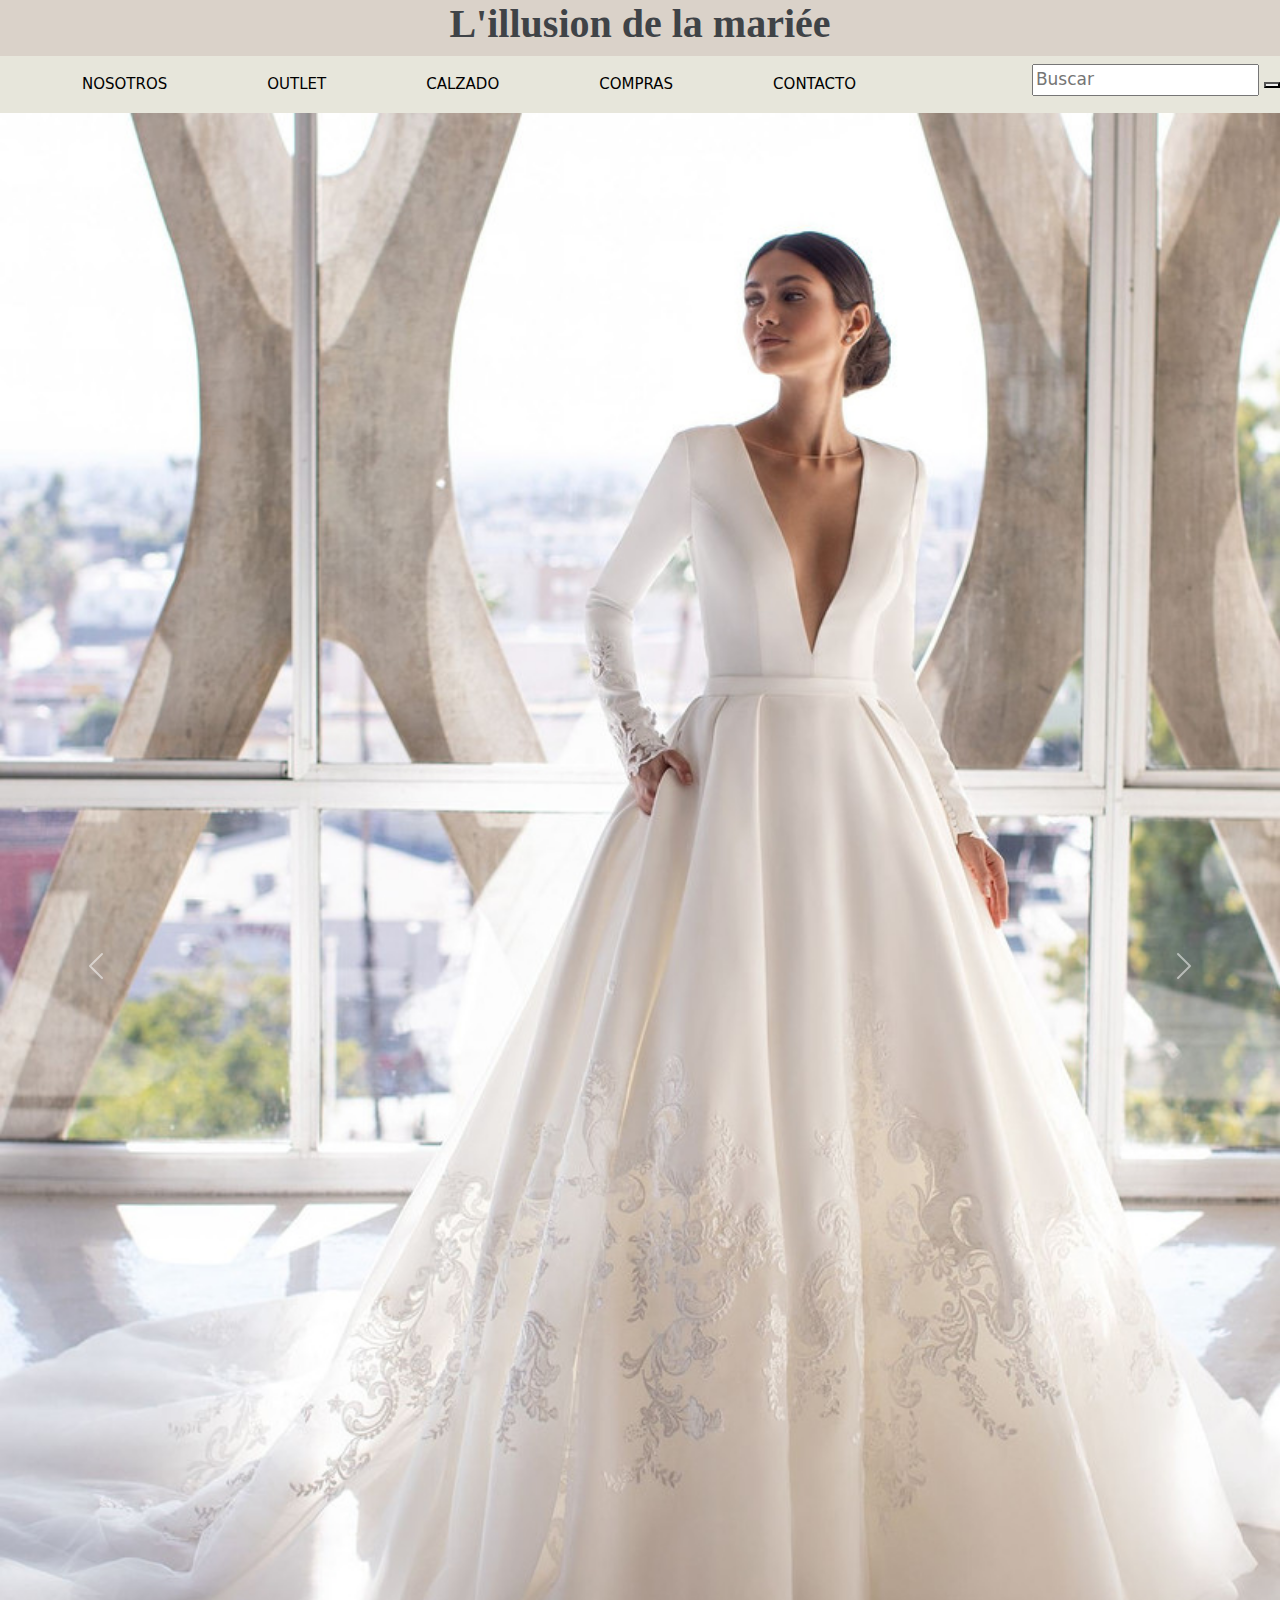
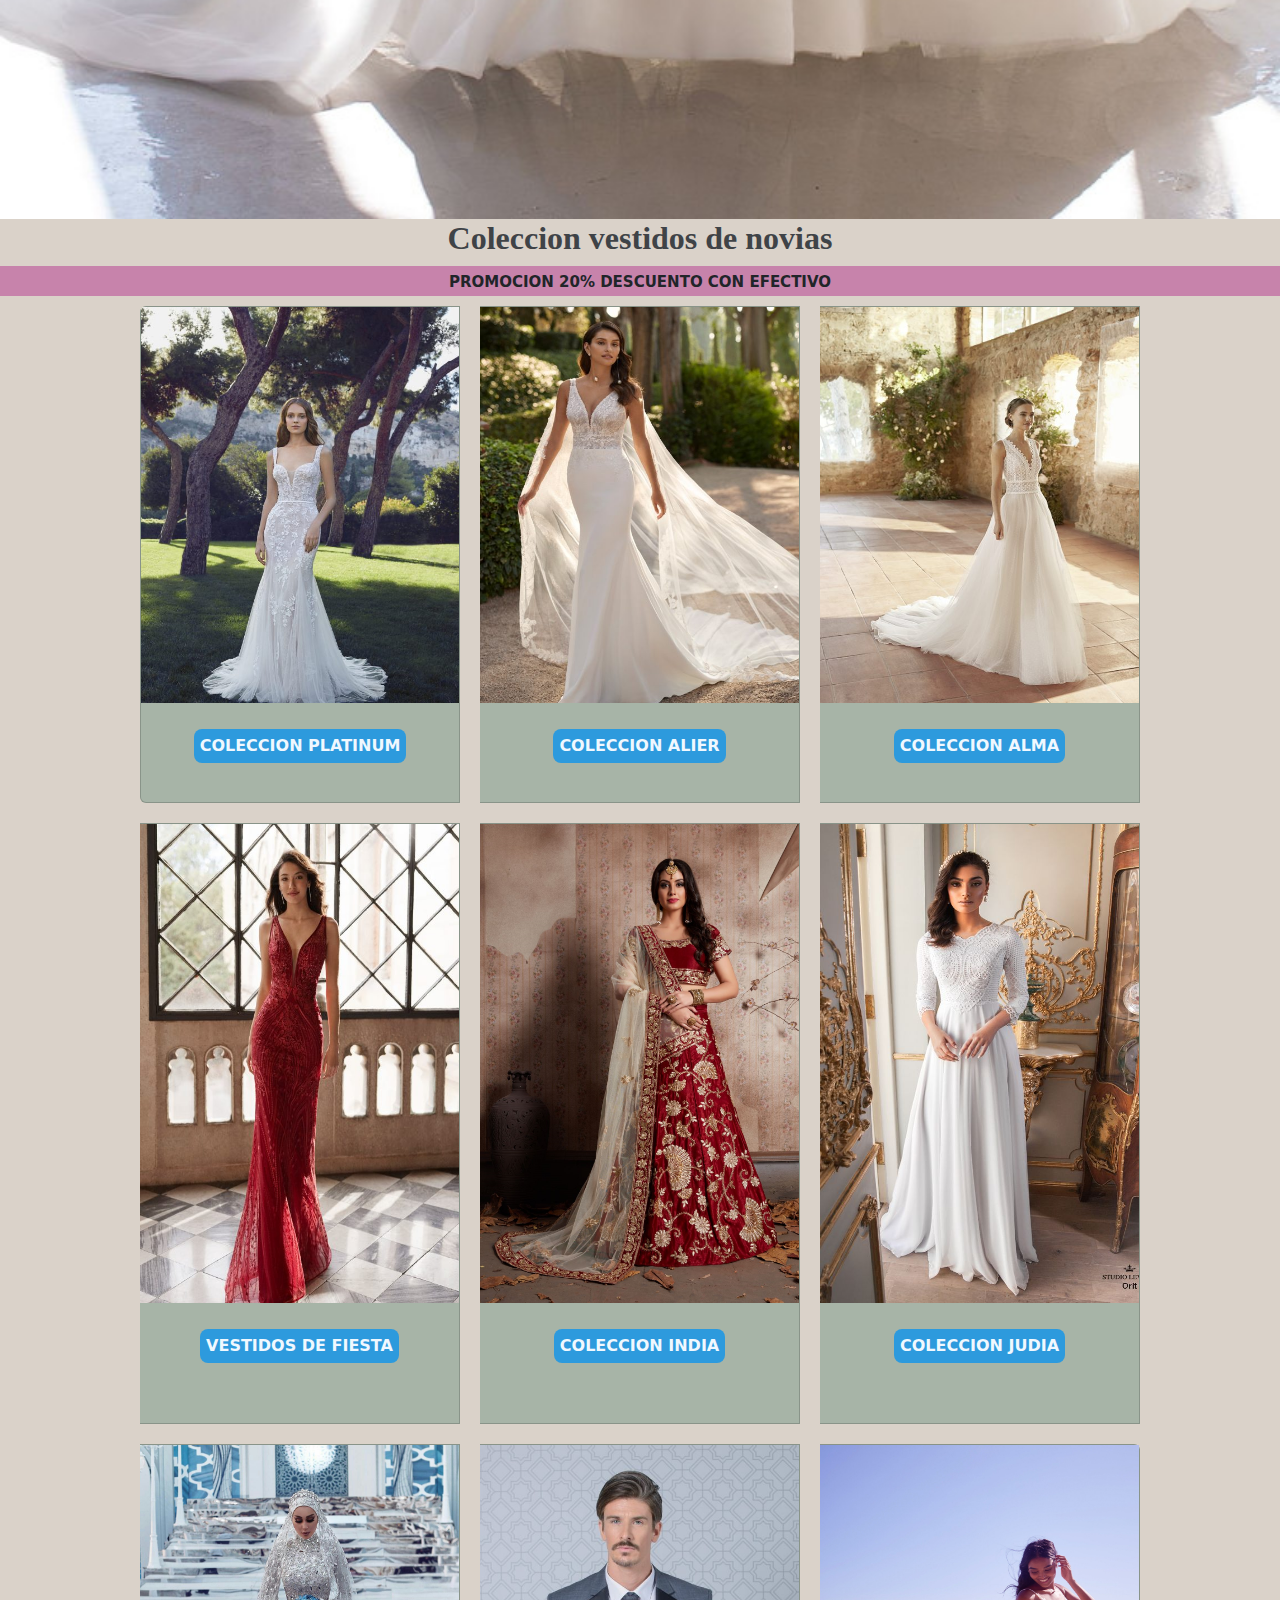
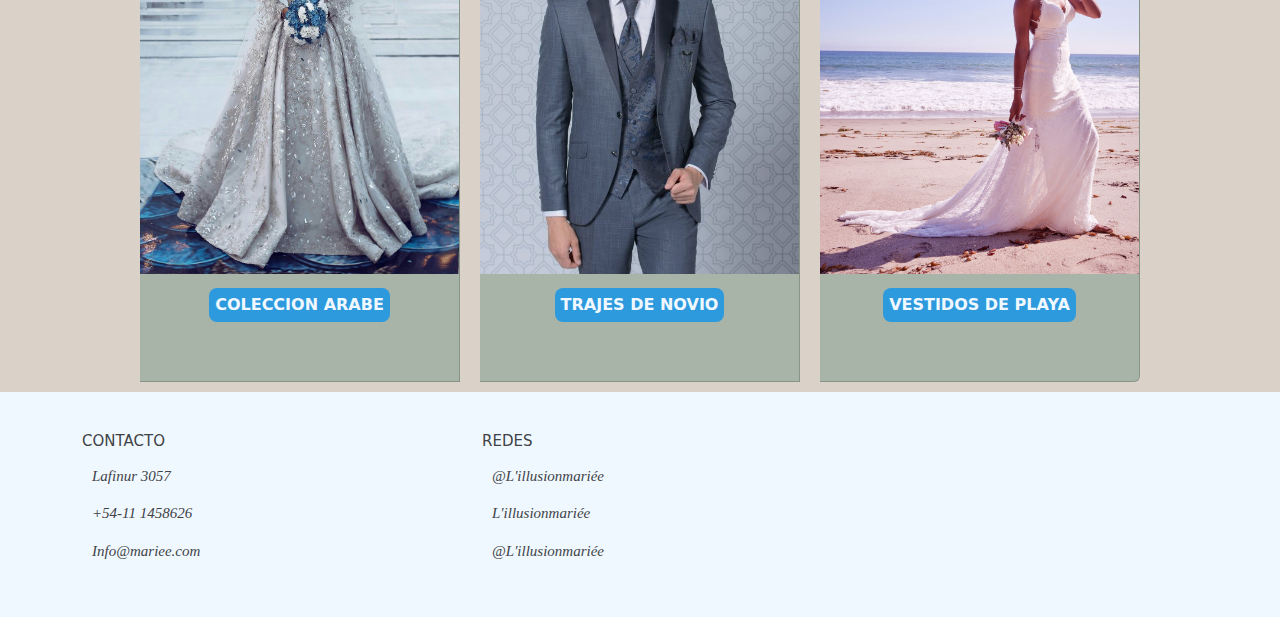
<file: index.html>
<!DOCTYPE html>
<html lang="es">
      <head>
          <meta charset="UTF-8"/>
          <meta name="viewport" content="width=device-width, initial-scale=1.0" />
          <meta name="title" content="L'illusion de la mariée">
          <meta name="description" content="Venta de vestidos online para novias occidentales, hindúes, musulmanas y judías ,trajes de novio, vestidos y zapatos de fiestas.">
          <meta name="keywords" content="vestidos de novia, vestidos de novia hindúes, vestidos de novia musulmanas, vestidos de novia judías, trajes de novio, vestidos de fiestas, calzado de fiestas, calzado novias, calzado novios, vestidos de novia playa.">
          <meta name="language" content="Spanish">
          <link rel="icon" type="image/png" href="./imag/bride.png">
          <title>L'illusion de la mariée</title>
          <link rel="stylesheet" href="https://cdnjs.cloudflare.com/ajax/libs/font-awesome/6.7.1/css/all.min.css" integrity="sha512-5Hs3dF2AEPkpNAR7UiOHba+lRSJNeM2ECkwxUIxC1Q/FLycGTbNapWXB4tP889k5T5Ju8fs4b1P5z/iB4nMfSQ==" crossorigin="anonymous" referrerpolicy="no-referrer" />
              <link href="https://cdn.jsdelivr.net/npm/bootstrap@5.3.3/dist/css/bootstrap.min.css" rel="stylesheet" integrity="sha384-QWTKZyjpPEjISv5WaRU9OFeRpok6YctnYmDr5pNlyT2bRjXh0JMhjY6hW+ALEwIH" crossorigin="anonymous">
              <link rel="stylesheet" href="./css/styles.css"/>
      </head>
  <body> 
    <header> 
              <h1><strong>L'illusion de la mariée</strong></h1>
              <!--Menu-->
                <nav class="navbar">
                  <input type="checkbox" id="check" placeholder="opcioncheck">
                  <label for="check" class="cb">
                  <i class="fa fa-bars" aria-hidden="true"></i>
                  </label>
                      <ul class="nav-links">
                          <li><a href="./pages/nosotros.html">NOSOTROS</a></li>
                          <li><a href="./pages/outlet.html">OUTLET</a></li>
                          <li><a href="./pages/calzado.html">CALZADO</a></li>
                          <li><a href="./pages/compras.html">COMPRAS</a></li>
                          <li><a href="./pages/contacto.html">CONTACTO</a></li>
                      </ul>
                      <form class="bt" action="">
                          <input type="elementos" name="" id="" placeholder="Buscar">
                            <button type="button" name="Buscar">
                              <i class="fa-solid fa-magnifying-glass"></i>
                            </button>
                        </form>
                </nav>
            <!-- Fin Menu-->

 <!--inicio carrusel-->
          <div id="carouselExample" class="carousel slide" data-ride="carousel">
            <div class="carousel-inner">
              <div class="carousel-item active">
                <img src="./imag/PORTADA.jpg" class="img-fuid d-block w-100" alt="imag portada novia">
              </div>
              <div class="carousel-item">
                <img src="./imag/PORTADA2.jpg" class="img-fuid d-block w-100" alt="portada2">
              </div>
              <div class="carousel-item">
                <img src="./imag/PORTADA3.jpg" class="img-fuid d-block w-100" alt="portada3">
              </div>
            </div>
                <button class="carousel-control-prev" type="button" data-bs-target="#carouselExample" data-bs-slide="prev">
                  <span class="carousel-control-prev-icon" aria-hidden="true"></span>
                  <span class="visually-hidden">Previous</span>
                </button>
                <button class="carousel-control-next" type="button" data-bs-target="#carouselExample" data-bs-slide="next">
                  <span class="carousel-control-next-icon" aria-hidden="true"></span>
                  <span class="visually-hidden">Next</span>
                </button>
          </div>
<!--fin carrusel-->
    </header> 
<main>
      <h2 class="contacto"><strong>Coleccion vestidos de novias</strong></h2>
      <div class="cuadrado"><strong>PROMOCION 20% DESCUENTO CON EFECTIVO</strong></div>
      <!--INICIO CARDS-->
          <div class="card-group">
            <div class="card">
              <img src="./imag/NPLA1.jpg"  width="100%" height="80%" class="cimg1" alt="Coleccion novia Platinum">
                  <div class="card-body">
                    <div>
                     <a href="./pages2/platinum.html">
                        <button class="btn  px-12 py-1 fs-6 mt-3"><strong>COLECCION PLATINUM</strong>
                        </button>
                      </a>
                    </div>
                  </div>
            </div>
            <div class="card">
              <img src="./imag/NALI1.jpg"  width="100%" height="80%" class="cimg2" alt="Coleccion novia Alier">
                  <div class="card-body">
                    <div>
                      <a href="./pages2/alier.html">
                        <button class="btn px-12 py-1 fs-6 mt-3"><strong>COLECCION ALIER</strong></button>
                      </a>
                    </div>
                  </div>
            </div>
            <div class="card">
              <img src="./imag/NALM1.jpg" width="100%" height="80%" class="cimg3" alt="Coleccion novia Alma">
                  <div class="card-body">
                    <div>
                      <a href="./pages2/alma.html">
                        <button class="btn px-12 py-1 fs-6 mt-3"><strong>COLECCION ALMA</strong></button>
                      </a>
                    </div>
                  </div>
            </div>
            <div class="card">
              <img src="./imag/FIESTA1.jpg" width="100%" height="80%" class="cimg3" alt="Coleccion vestidos de fiesta">
                <div class="card-body">
                    <div>
                      <a href="./pages2/fiesta.html">
                        <button class="btn px-12 py-1 fs-6 mt-3"><strong>VESTIDOS DE FIESTA</strong></button>
                      </a>
                    </div>
                </div>
            </div>
            <div class="card">
              <img src="./imag/NIND1.jpg" width="100%"  height="80%" class="cimg4" alt="Coleccion novia hindu">
                <div class="card-body">
                    <div>
                      <a href="./pages2/india.html">
                        <button class="btn px-12 py-1 fs-6 mt-3"><strong>COLECCION INDIA</strong></button>
                      </a>
                    </div>
                </div>
            </div>
            <div class="card">
              <img src="./imag/NJUD1.jpg" width="100%"  height="80%" class="cimg4" alt="Coleccion novia Judia">
                <div class="card-body">
                  <div>
                    <a href="./pages2/judia.html">
                      <button class="btn px-12 py-1 fs-6 mt-3"><strong>COLECCION JUDIA</strong></button>
                    </a>
                  </div>
                </div>
            </div>
            <div class="card">
              <img src="./imag/NARA1.jpg" width="100%"  height="80%" class="cimg4" alt="Coleccion novia Arabe">
                <div class="card-body">
                  <div>
                    <a href="./pages2/arabe.html">
                      <button class="btn px-12 py-1 fs-6 mt-1"><strong>COLECCION ARABE</strong></button>
                    </a>
                  </div>
                </div>
            </div>
            <div class="card">
              <img src="./imag/TRANO1.jpg" width="100%"  height="80%" class="cimg4" alt="Coleccion trajes novio">
                <div class="card-body">
                  <div>
                    <a href="./pages2/novio.html">
                      <button class="btn px-12 py-1 fs-6 mt-1"><strong>TRAJES DE NOVIO</strong></button>
                    </a>
                  </div>
                </div>
            </div>
            <div class="card">
              <img src="./imag/NPLAYA2.jpg" width="100%"  height="80%" class="cimg4" alt="Coleccion novia Playa">
                <div class="card-body">
                  <div>
                    <a href="./pages2/playa.html">
                      <button class="btn px-12 py-1 fs-6 mt-1"><strong>VESTIDOS DE PLAYA</strong></button>
                    </a>
                  </div>
                </div>
            </div>
      </div>
</main>
<!--FIN CARDS-->
<!--FOOTER-->
    <footer class="footer">
      <div class="container">
        <div class="footer-icon">
          <div class="icon">
            <h6>CONTACTO</h6>
                <a href="#"><i class="fa-solid fa-location-dot"><label class="label">Lafinur 3057</label></i></a>
                <a href="#"><i class="fa-solid fa-phone"><label class="label"> +54-11 1458626</label> </i></a>
                <a href="#"><i class="fa-solid fa-envelope"><label class="label"> Info@mariee.com</label></i></a>
          </div>
          <div class="icon">
            <h6>REDES</h6>
                <a href="#"><i class="fa-brands fa-instagram"><label class="label"> @L'illusionmariée </label></i></a>
                <a href="#"><i class="fa-brands fa-facebook"><label class="label">  L'illusionmariée</label></i></a>
                <a href="#"><i class="fa-brands fa-tiktok""><label class="label">  @L'illusionmariée</label></i></a>
          </div>
          <div class="icon-whatsapp">
            <a href="#"><i class="fa-brands fa-whatsapp"></i></a>
          </div>
        </div>
      </div>
    </footer>  
    <!--FIN FOOTER-->
    <script src="https://cdn.jsdelivr.net/npm/bootstrap@5.3.3/dist/js/bootstrap.min.js" integrity="sha384-0pUGZvbkm6XF6gxjEnlmuGrJXVbNuzT9qBBavbLwCsOGabYfZo0T0to5eqruptLy" crossorigin="anonymous"></script>
  </body>
</html>
</file>
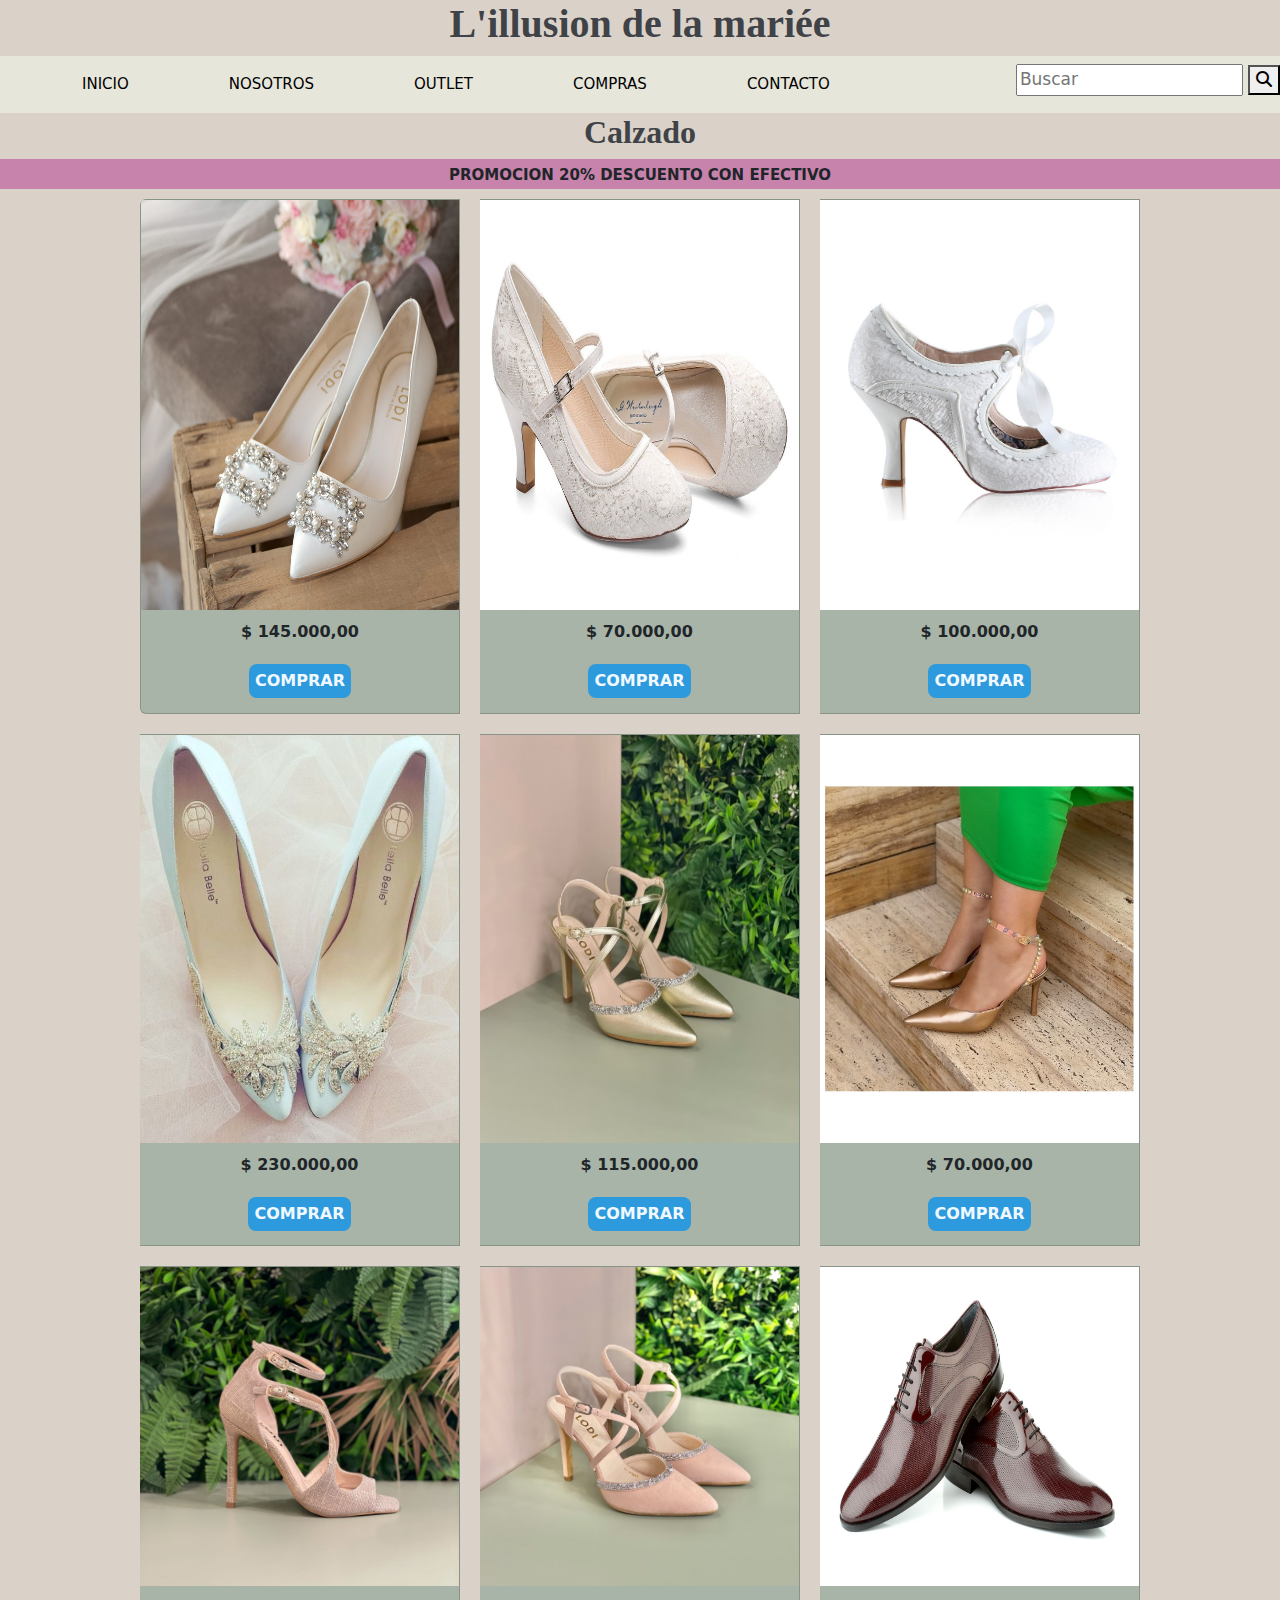
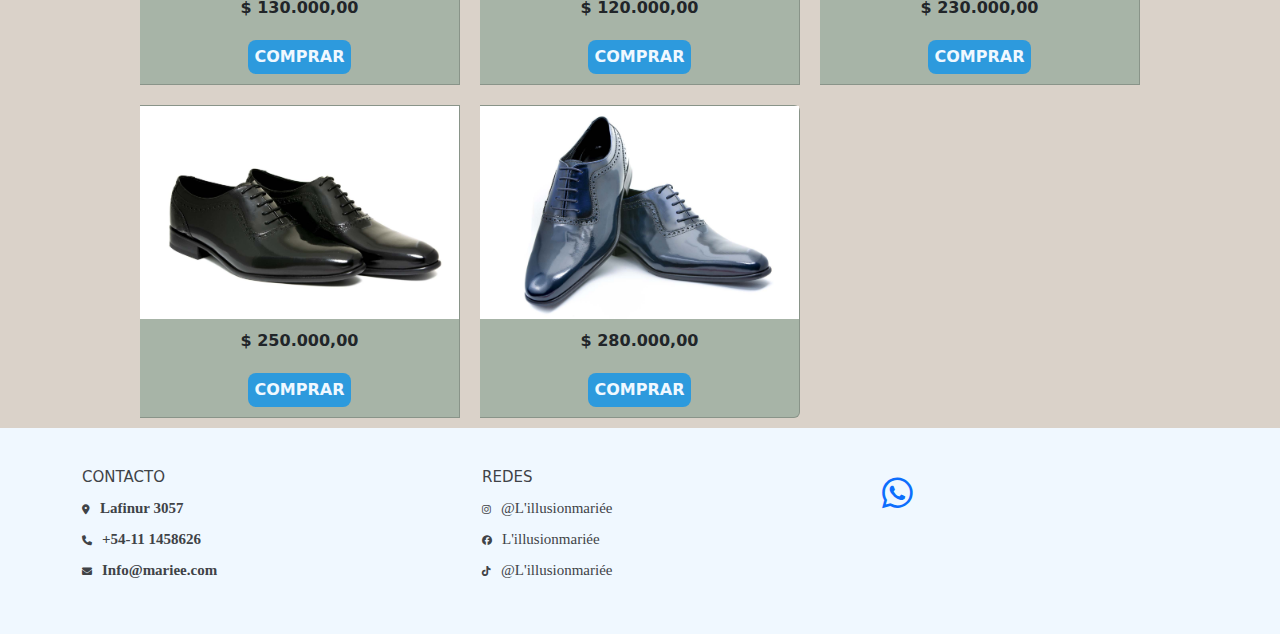
<file: pages/calzado.html>
<!DOCTYPE html>
<html lang="en">
      <head>
        <meta charset="UTF-8" />
        <meta name="viewport" content="width=device-width, initial-scale=1.0" />
        <meta name="title" content="L'illusion de la mariée">
        <meta name="description" content="Venta de calzado para novias, novios, calzado de fiesta hombres y mujeres.">
        <meta name="keywords" content="venta calzado novias, venta calzado novios, venta de calzado fiesta mujer, 
        venta de calzado fiesta hombre">
        <meta name="language" content="Spanish">
        <link rel="icon" type="image/png" href="../imag/bride.png">
        <title>L'illusion de la mariée</title>
        <link href="https://cdn.jsdelivr.net/npm/bootstrap@5.3.3/dist/css/bootstrap.min.css" rel="stylesheet" integrity="sha384-QWTKZyjpPEjISv5WaRU9OFeRpok6YctnYmDr5pNlyT2bRjXh0JMhjY6hW+ALEwIH" crossorigin="anonymous">
        <link rel="stylesheet" href="https://cdnjs.cloudflare.com/ajax/libs/font-awesome/6.6.0/css/all.min.css"/>
        <link rel="stylesheet" href="../css/styles.css" />
      </head>
  <body class="bodycontacto"> 
    <header> 
      <h1><strong>L'illusion de la mariée</strong></h1>
      <!--Menu-->
        <nav class="navbar">
                <input type="checkbox" id="check" placeholder="opcioncheck">
                <label for="check" class="cb">
                  <i class="fa fa-bars" aria-hidden="true"></i>
                </label>
            <ul class="nav-links">
              <li><a href="../index.html">INICIO</a></li>
              <li><a href="./nosotros.html">NOSOTROS</a></li>
              <li><a href="./outlet.html">OUTLET</a></li>
              <li><a href="./compras.html">COMPRAS</a></li>
              <li><a href="./contacto.html">CONTACTO</a></li>
            </ul>
              <form class="bt" action="">
                <input type="email" name="" id="" placeholder="Buscar">
                  <button type="submit">
                    <i class="fa-solid fa-magnifying-glass"></i>
                  </button>
              </form>
        </nav>
<!-- Fin Menu-->
    </header> 
  <main>
      <h2 class="contacto"><strong>Calzado</strong> </h2>
      <div class="cuadrado"><strong>PROMOCION 20% DESCUENTO CON EFECTIVO</strong></div>
    <!--INICIO CARDS-->
              <div class="card-group">
                <div class="card">
                  <img src="../imag/ZN1.jpg"  width="100%" height="80%" class="cimg2" alt="Calzado novia">
                    <div class="card-body">
                      <div>
                        <p><strong> $ 145.000,00</strong></p>
                          <button class="btn px-12 py-1 fs-6 mt-1"><strong>COMPRAR</strong></button>
                      </div>
                    </div>
                </div>
                <div class="card">
                  <img src="../imag/ZN2.jpg"  width="100%" height="80%" class="cimg2" alt="Calzado novia">
                    <div class="card-body">
                      <div>
                        <p><strong> $ 70.000,00</strong></p>
                          <button class="btn px-12 py-1 fs-6 mt-1"><strong>COMPRAR</strong></button>
                      </div>
                    </div>
                </div>
                <div class="card">
                  <img src="../imag/ZN3.jpg"  width="100%" height="80%" class="cimg2" alt="Calzado novia">
                    <div class="card-body">
                      <div>
                        <p><strong> $ 100.000,00</strong></p>
                          <button class="btn px-12 py-1 fs-6 mt-1"><strong>COMPRAR</strong></button>
                      </div>
                    </div>
                </div>
                <div class="card">
                  <img src="../imag/ZN4.jpg"  width="100%" height="80%" class="cimg2" alt="Calzado novia">
                    <div class="card-body">
                      <div>
                        <p><strong> $ 230.000,00</strong></p>
                          <button class="btn px-12 py-1 fs-6 mt-1"><strong>COMPRAR</strong></button>
                      </div>
                    </div>
                </div>
                <div class="card">
                  <img src="../imag/ZF1.jpg"  width="100%" height="80%" class="cimg2" alt="Calzado fiesta mujer">
                    <div class="card-body">
                      <div>
                        <p><strong> $ 115.000,00</strong></p>
                          <button class="btn px-12 py-1 fs-6 mt-1"><strong>COMPRAR</strong></button>
                      </div>
                    </div>
                </div>
                <div class="card">
                  <img src="../imag/ZF2.jpg"  width="100%" height="80%" class="cimg2" alt="Calzado fiesta mujer">
                    <div class="card-body">
                      <div>
                        <p><strong> $ 70.000,00</strong></p>
                          <button class="btn px-12 py-1 fs-6 mt-1"><strong>COMPRAR</strong></button>
                      </div>
                    </div>
                </div>
                <div class="card">
                  <img src="../imag/ZF3.jpg"  width="100%" height="80%" class="cimg2" alt="Calzado fiesta mujer">
                    <div class="card-body">
                      <div>
                        <p><strong> $ 130.000,00</strong></p>
                          <button class="btn px-12 py-1 fs-6 mt-1"><strong>COMPRAR</strong></button>
                      </div>
                    </div>
                </div>
                <div class="card">
                  <img src="../imag/ZF4.jpg"  width="100%" height="80%" class="cimg2" alt="Calzado fiesta mujer">
                    <div class="card-body">
                      <div>
                        <p><strong> $ 120.000,00</strong></p>
                          <button class="btn px-12 py-1 fs-6 mt-1"><strong>COMPRAR</strong></button>
                      </div>
                    </div>
                </div>
                <div class="card">
                  <img src="../imag/ZH1.jpg"  width="100%" height="80%" class="cimg2" alt="Calzado hombre">
                    <div class="card-body">
                      <div>
                        <p><strong> $ 230.000,00</strong></p>
                          <button class="btn px-12 py-1 fs-6 mt-1"><strong>COMPRAR</strong></button>
                      </div>
                    </div>
                </div>
                <div class="card">
                  <img src="../imag/ZH2.jpg"  width="100%" height="80%" class="cimg2" alt="Calzado hombre">
                    <div class="card-body">
                      <div>
                        <p><strong> $ 250.000,00</strong></p>
                          <button class="btn px-12 py-1 fs-6 mt-1"><strong>COMPRAR</strong></button>
                      </div>
                    </div>
                </div>
                <div class="card">
                  <img src="../imag/ZH3.jpg"  width="100%" height="80%" class="cimg2" alt="Calzado hombre">
                    <div class="card-body">
                      <div>
                        <p><strong> $ 280.000,00</strong></p>
                          <button class="btn px-12 py-1 fs-6 mt-1"><strong>COMPRAR</strong></button>
                      </div>
                    </div>
                </div>
              </div>
  </main>
<!--FIN CARDS-->
<!--FOOTER-->
    <footer class="footer">
      <div class="container">
        <div class="footer-icon">
          <div class="icon">
            <h6>CONTACTO</h6>
            <a href="#"><i class="fa-solid fa-location-dot"><label class="label">Lafinur 3057</label></i></a>
            <a href="#"><i class="fa-solid fa-phone"><label class="label"> +54-11 1458626</label> </i></a>
            <a href="#"><i class="fa-solid fa-envelope"><label class="label"> Info@mariee.com</label></i></a>
          </div>
          <div class="icon">
            <h6>REDES</h6>
            <a href="#"><i class="fa-brands fa-instagram"><label class="label">  @L'illusionmariée</label></i></a>
            <a href="#"><i class="fa-brands fa-facebook"><label class="label">  L'illusionmariée</label></i></a>
            <a href="#"><i class="fa-brands fa-tiktok""><label class="label">  @L'illusionmariée</label></i></a>
          </div>
          <div class="icon-whatsapp">
                <a href="#"><i class="fa-brands fa-whatsapp"></i></a>
          </div>
        </div>
      </div>
    </footer>  
     <!--FIN FOOTER-->
    <script src="https://cdn.jsdelivr.net/npm/bootstrap@5.3.3/dist/js/bootstrap.min.js" integrity="sha384-0pUGZvbkm6XF6gxjEnlmuGrJXVbNuzT9qBBavbLwCsOGabYfZo0T0to5eqruptLy" crossorigin="anonymous"></script>
  </body>
</html>
</file>
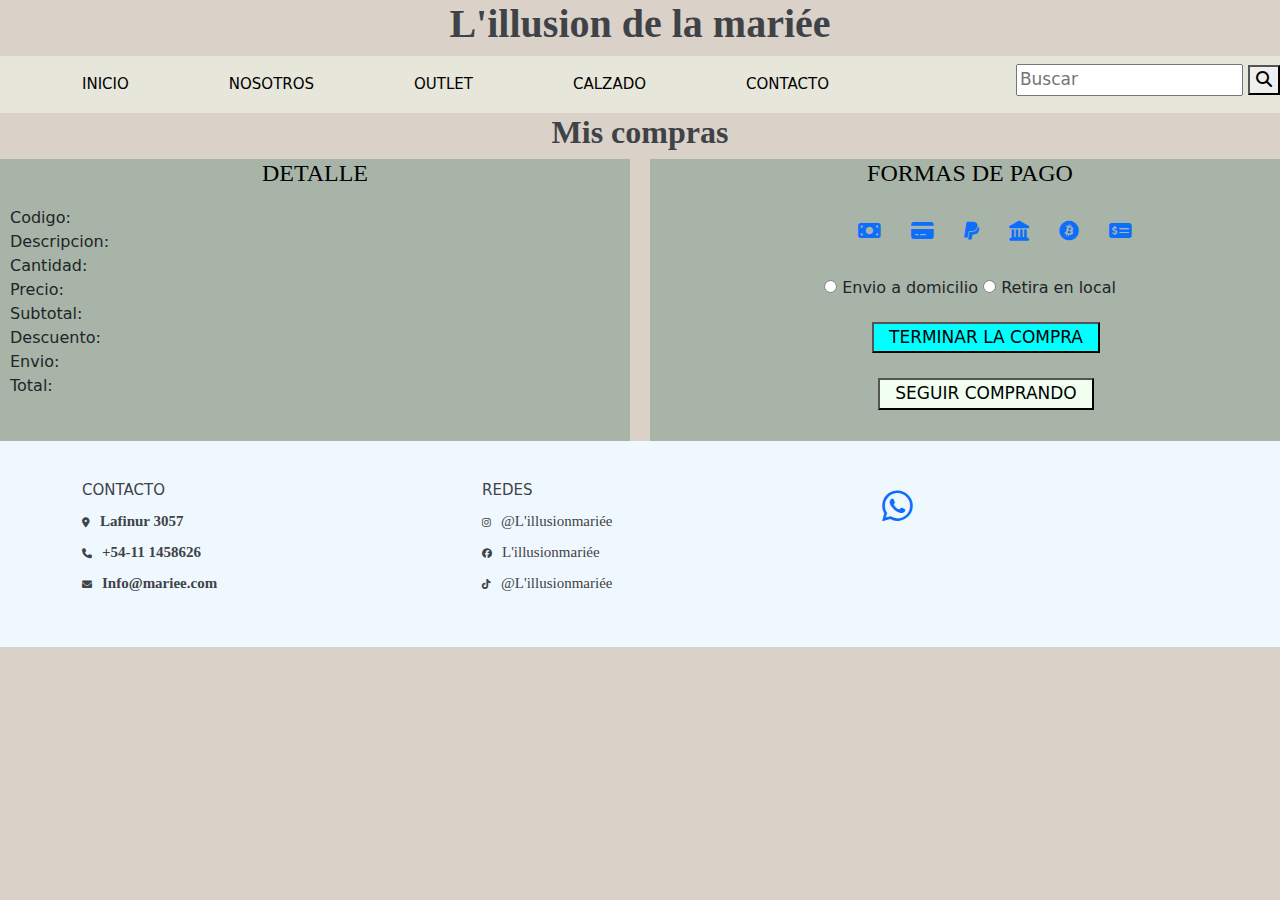
<file: pages/compras.html>
<!DOCTYPE html>
<html lang="en">
    <head>
      <meta charset="UTF-8" />
      <meta name="viewport" content="width=device-width, initial-scale=1.0" />
      <meta name="title" content="L'illusion de la mariée">
      <meta name="description" content="Detalle de compras y formas de pago a traves de tarjeta de credito,debito,paypal,transferencia bancaria,QR,efectivo,bitcoin,en pesos y dolares,retiro de productos en local y envio a domicilio.">
      <meta name="keywords" content="detalle de compras,forma de pago con efectivo,forma de pago con tarjeta de debito,forma de pago con paypal,forma de pago con transferencia bancaria,forma de pago con QR,forma de pago con bitcoin,pago en pesos,pago en dolares,retiro en local,envio a domicilio.">
      <meta name="language" content="Spanish">
      <link rel="icon" type="image/png" href="../imag/bride.png">
        <title>L'illusion de la mariée</title>
      <link href="https://cdn.jsdelivr.net/npm/bootstrap@5.3.3/dist/css/bootstrap.min.css" rel="stylesheet" integrity="sha384-QWTKZyjpPEjISv5WaRU9OFeRpok6YctnYmDr5pNlyT2bRjXh0JMhjY6hW+ALEwIH" crossorigin="anonymous">
      <link rel="stylesheet" href="https://cdnjs.cloudflare.com/ajax/libs/font-awesome/6.6.0/css/all.min.css"/>
      <link rel="stylesheet" href="../css/styles.css" />
    </head>
  <body class="bodycontacto"> 
    <header> 
      <h1><strong>L'illusion de la mariée</strong></h1>
   <!--Menu-->
    <nav class="navbar">
                <input type="checkbox" id="check" placeholder="opcioncheck">
                <label for="check" class="cb">
                  <i class="fa fa-bars" aria-hidden="true"></i>
                </label>
        <ul class="nav-links">
          <li><a href="../index.html">INICIO</a></li>
          <li><a href="./nosotros.html">NOSOTROS</a></li>
          <li><a href="./outlet.html">OUTLET</a></li>
          <li><a href="./calzado.html">CALZADO</a></li>
          <li><a href="./contacto.html">CONTACTO</a></li>
        </ul>
          <form class="bt" action="">
            <input type="email" name="" id="" placeholder="Buscar">
            <button type="submit">
              <i class="fa-solid fa-magnifying-glass"></i>
            </button>
          </form>
    </nav>
<!-- Fin Menu-->
    </header> 
  <main>
    <h2 class="contacto"><strong>Mis compras</strong></h2>
    <!--INICIO CARDS-->
                <div class="card-group1">
                    <div class="card1">
                      <h4>DETALLE</h4>
                        <div class="card-body1">
                          <div class="cod"><label for="codigo">Codigo:</label></div>
                          <div class="desc"><label for="descripcion">Descripcion:</label></div>
                          <div class="cant"><label for="cantidad">Cantidad:</label></div>
                          <div class="precio"><label for="precio">Precio:</label></div>
                          <div class="subt"><label for="subtotal">Subtotal:</label></div>
                          <div class="descu"><label for="descuento">Descuento:</label></div>
                          <div class="envio"><label for="envio">Envio:</label></div>
                          <div class="total"><label for="total">Total:</label></div>
                        </div>
                    </div>
                    <div class="card2">
                        <div class="radio2">
                          <div>
                            <h4>FORMAS DE PAGO</h4>
                          </div>
                            <div class="iconos">
                                <div class="i"><a href="#"><i class="fa-solid fa-money-bill"></i></a></div>
                                <div class="i"><a href="#"><i class="fa-solid fa-credit-card"></i></a></div>
                                <div class="i"><a href="#"><i class="fa-brands fa-paypal"></i></a></div>
                                <div class="i"><a href="#"><i class="fa-solid fa-landmark"></i></a></div>
                                <div class="i"><a href="#"><i class="fa-brands fa-bitcoin"></i></a></div>
                                <div class="i"><a href="#"><i class="fa-solid fa-money-check-dollar"></i></a></div>
                            </div> 
                        </div>  
                          <div class="card-body2">
                            <div>
                              <input type="radio" name="envio" placeholder="envio">
                              <label for="envio">Envio a domicilio</label>
                              <input type="radio" name="retiro" placeholder="retiro">
                              <label for="retiro">Retira en local</label>
                            </div>
                          <div class="botones">
                            <ul>
                                <input class="btn1" type="submit" value="TERMINAR LA COMPRA">
                                <input class="btn2" type="submit" value="SEGUIR COMPRANDO">
                            </ul>
                          </div>
                    </div>
                </div>
  </main>
<!--FIN CARDS-->
<!--FOOTER-->
    <footer class="footer">
      <div class="container">
        <div class="footer-icon">
          <div class="icon">
            <h6>CONTACTO</h6>
            <a href="#"><i class="fa-solid fa-location-dot"><label class="label">Lafinur 3057</label></i></a>
            <a href="#"><i class="fa-solid fa-phone"><label class="label"> +54-11 1458626</label> </i></a>
            <a href="#"><i class="fa-solid fa-envelope"><label class="label"> Info@mariee.com</label></i></a>
          </div>
          <div class="icon">
            <h6>REDES</h6>
            <a href="#"><i class="fa-brands fa-instagram"><label class="label">  @L'illusionmariée</label></i></a>
            <a href="#"><i class="fa-brands fa-facebook"><label class="label">  L'illusionmariée</label></i></a>
            <a href="#"><i class="fa-brands fa-tiktok""><label class="label">  @L'illusionmariée</label></i></a>
          </div>
          <div class="icon-whatsapp">
                <a href="#"><i class="fa-brands fa-whatsapp"></i>
          </div>
        </div>
      </div>
    </footer>  
     <!--FIN FOOTER-->
    <script src="https://cdn.jsdelivr.net/npm/bootstrap@5.3.3/dist/js/bootstrap.min.js" integrity="sha384-0pUGZvbkm6XF6gxjEnlmuGrJXVbNuzT9qBBavbLwCsOGabYfZo0T0to5eqruptLy" crossorigin="anonymous"></script>
  </body>
</html>
</file>
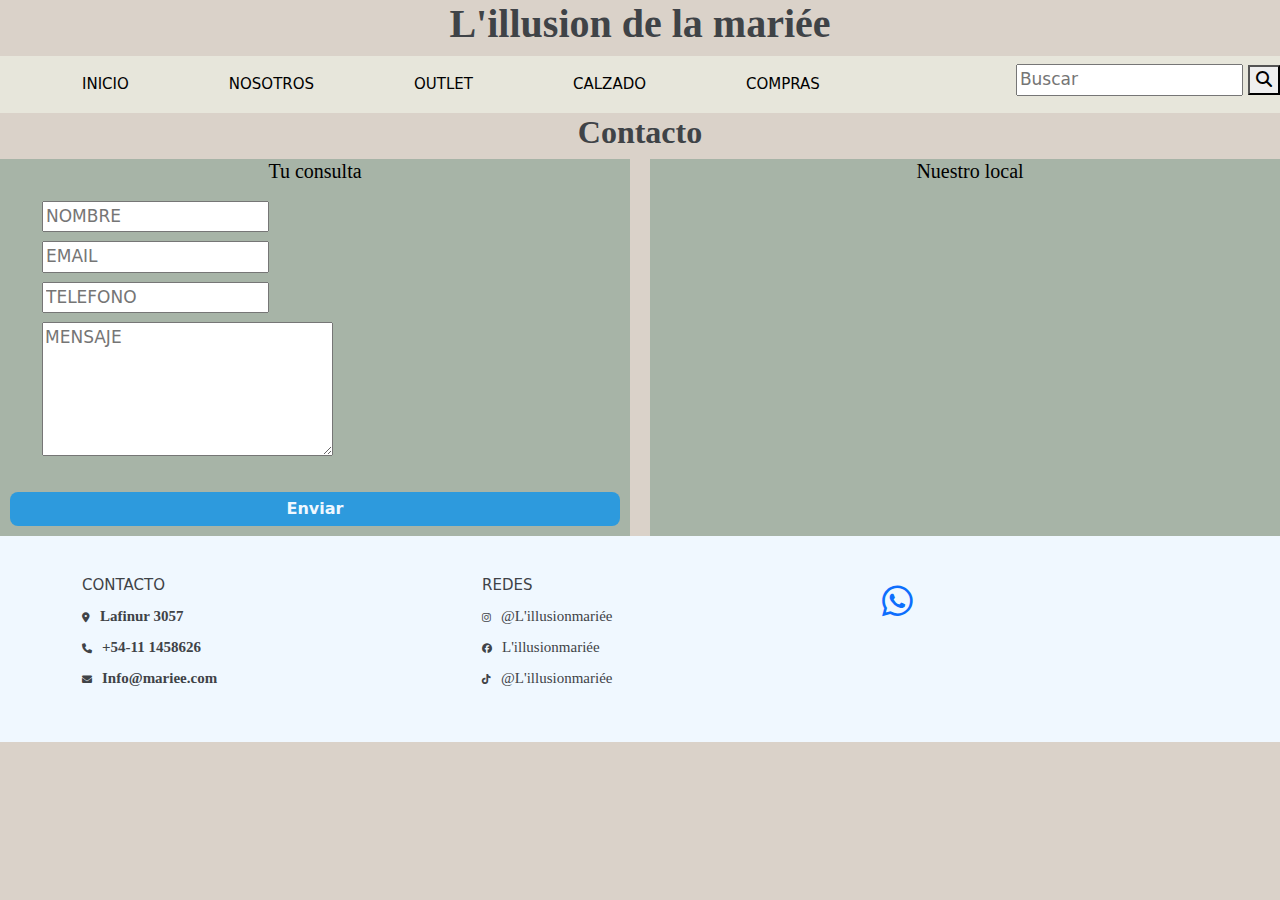
<file: pages/contacto.html>
<!DOCTYPE html>
<html lang="en">
    <head>
      <meta charset="UTF-8" />
      <meta name="viewport" content="width=device-width, initial-scale=1.0" />
      <meta name="title" content="L'illusion de la mariée">
      <meta name="description" content="Contactar con la empresa a través de formulario de consulta y ubicación del local de venta.">
      <meta name="keywords" content="contacto, consulta, formulario de envío, dirección local, ubicación local comercial">
      <meta name="language" content="Spanish"> 
      <link rel="icon" type="image/png" href="../imag/bride.png">
      <title>L'illusion de la mariée</title>
      <link href="https://cdn.jsdelivr.net/npm/bootstrap@5.3.3/dist/css/bootstrap.min.css" rel="stylesheet" integrity="sha384-QWTKZyjpPEjISv5WaRU9OFeRpok6YctnYmDr5pNlyT2bRjXh0JMhjY6hW+ALEwIH" crossorigin="anonymous">
      <link rel="stylesheet" href="https://cdnjs.cloudflare.com/ajax/libs/font-awesome/6.6.0/css/all.min.css"/>
      <link rel="stylesheet" href="../css/styles.css" />
    </head>
  <body> 
    <header> 
      <h1><strong>L'illusion de la mariée</strong></h1>
      <!--Menu-->
        <nav class="navbar">
          <input type="checkbox" id="check" placeholder="opcioncheck">
                <label for="check" class="cb">
                  <i class="fa fa-bars" aria-hidden="true"></i>
                </label>
            <ul class="nav-links">
              <li><a href="../index.html">INICIO</a></li>
              <li><a href="./nosotros.html">NOSOTROS</a></li>
              <li><a href="./outlet.html">OUTLET</a></li>
              <li><a href="./calzado.html">CALZADO</a></li>
              <li><a href="./compras.html">COMPRAS</a></li>
            </ul>
          <form class="bt" action="">
            <input type="email" name="" id="" placeholder="Buscar">
              <button type="submit">
                <i class="fa-solid fa-magnifying-glass"></i>
              </button>
          </form>
        </nav>
<!-- Fin Menu-->
  </header> 
<main>
<!--formulario-->
      <form>
        <h2 class="contacto"><strong>Contacto</strong></h2>
    <!--INICIO CARDS-->
          <div class="card-group1">
            <div class="card1">
              <h5>Tu consulta</h5>
                <div class="card-body1">
                  <ul style="list-style: none;">
                    <li><input type="text" name="name"  placeholder="NOMBRE"></li>
                    <li><input type="email" name"email" placeholder="EMAIL"></li>
                    <li><input type="tel" name="telefono" placeholder="TELEFONO"></li>
                    <li><textarea name="message" cols="30" rows="5" placeholder="MENSAJE"></textarea></li>
                  </ul>
                    <button type="submit" class="btn px-8 py-1 fs-6 mt-1 "><strong>Enviar</strong></button>
                </div>
            </div>
            <div class="card2">
              <h5>Nuestro local</h5>
              <div class="card-body3">
                <iframe src="https://www.google.com/maps/embed?pb=!1m18!1m12!1m3!1d3284.9502422507603!2d-58.4166240252653!3d-34.580125556250785!2m3!1f0!2f0!3f0!3m2!1i1024!2i768!4f13.1!3m3!1m2!1s0x95bcb5791b989e45%3A0x3a51128bea92020c!2sLafinur%203057%2C%20C1425FAC%20Cdad.%20Aut%C3%B3noma%20de%20Buenos%20Aires!5e0!3m2!1ses-419!2sar!4v1729193594061!5m2!1ses-419!2sar" width="300" height="300" style="border:0;" allowfullscreen="" loading="lazy" referrerpolicy="no-referrer-when-downgrade"></iframe>
              </div>
            </div>
          </div>
      </form>
  </main>
<!--FIN CARDS-->
<!--FOOTER-->
    <footer class="footer">
      <div class="container">
        <div class="footer-icon">
          <div class="icon">
            <h6>CONTACTO</h6>
            <a href="#"><i class="fa-solid fa-location-dot"><label class="label">Lafinur 3057</label></i></a>
            <a href="#"><i class="fa-solid fa-phone"><label class="label"> +54-11 1458626</label> </i></a>
            <a href="#"><i class="fa-solid fa-envelope"><label class="label"> Info@mariee.com</label></i></a>
          </div>
          <div class="icon">
            <h6>REDES</h6>
            <a href="#"><i class="fa-brands fa-instagram"><label class="label">  @L'illusionmariée</label></i></a>
            <a href="#"><i class="fa-brands fa-facebook"><label class="label">  L'illusionmariée</label></i></a>
            <a href="#"><i class="fa-brands fa-tiktok""><label class="label">  @L'illusionmariée</label></i></a>
          </div>
          <div class="icon-whatsapp">
            <a href="#"><i class="fa-brands fa-whatsapp"></i>
          </div>
        </div>
      </div>
    </footer> 
     <!--FIN FOOTER--> 
    <script src="https://cdn.jsdelivr.net/npm/bootstrap@5.3.3/dist/js/bootstrap.min.js" integrity="sha384-0pUGZvbkm6XF6gxjEnlmuGrJXVbNuzT9qBBavbLwCsOGabYfZo0T0to5eqruptLy" crossorigin="anonymous"></script>
  </body>
</html>
</file>
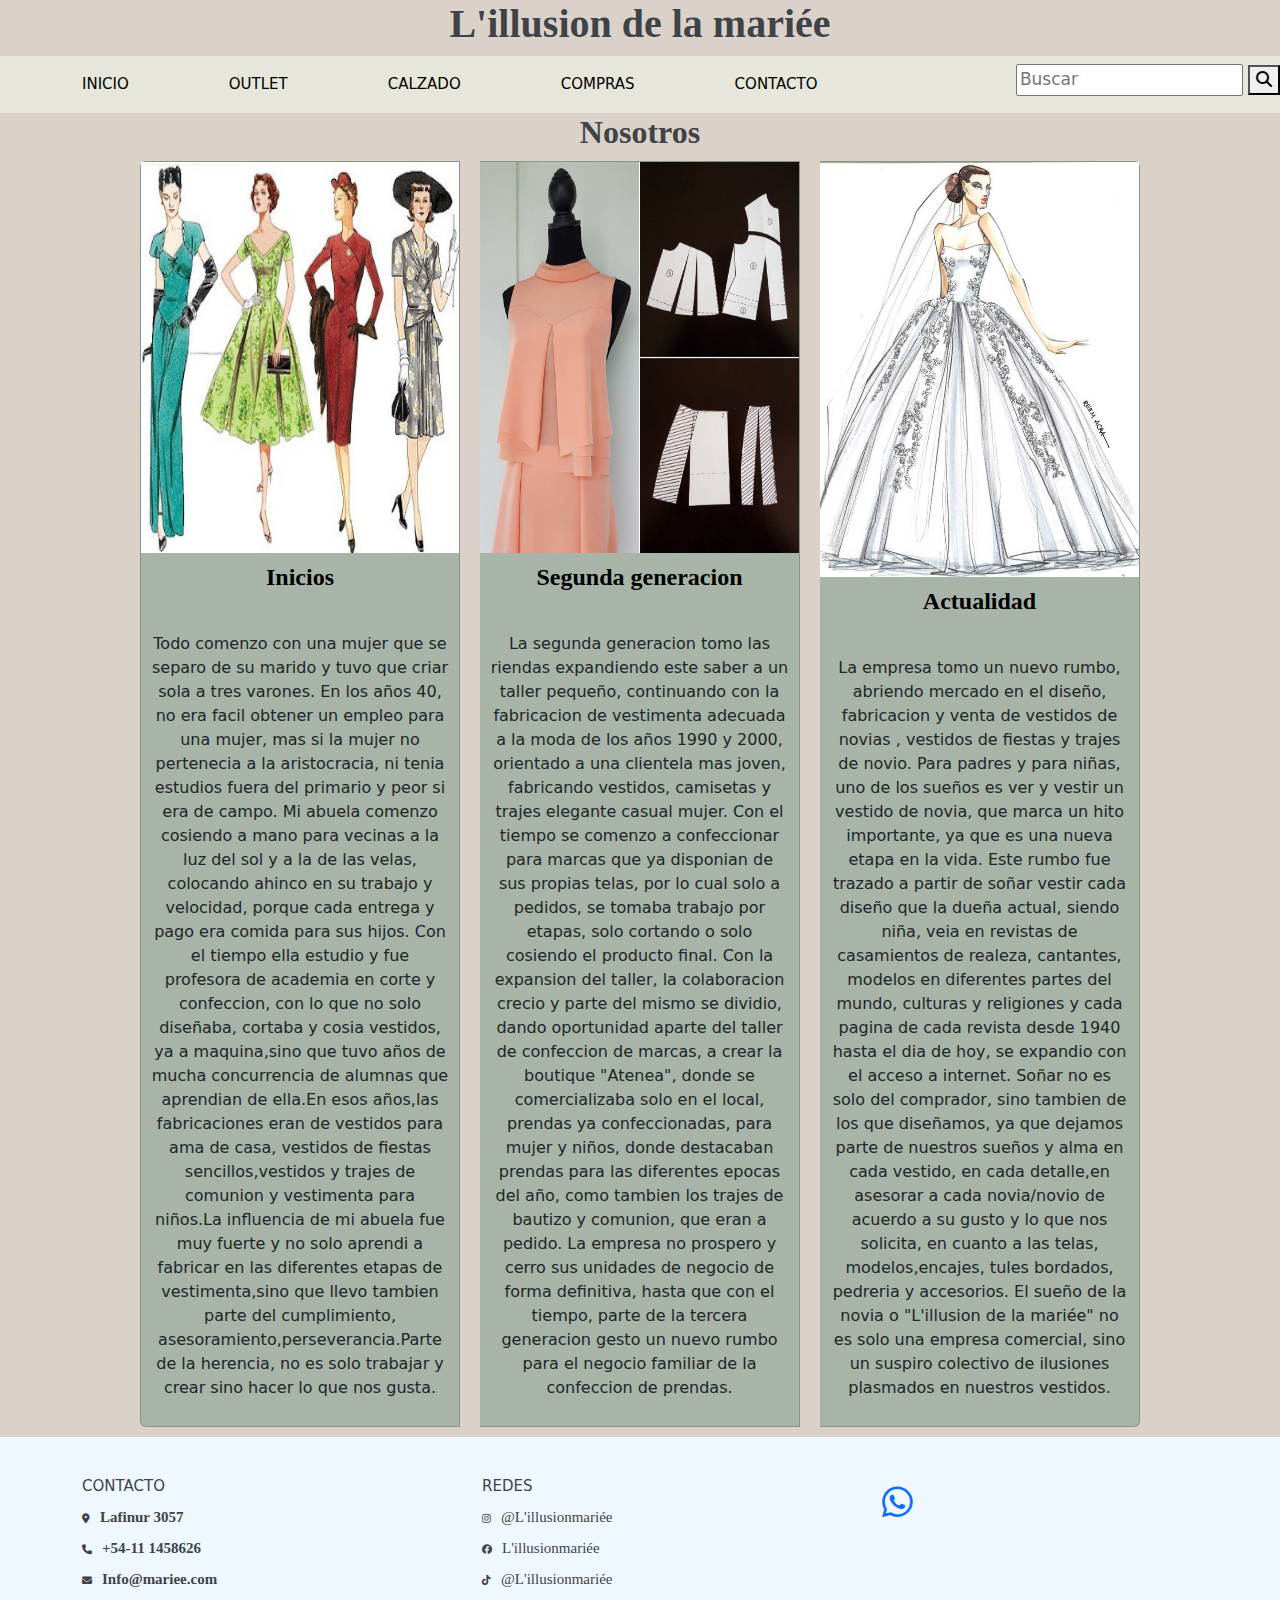
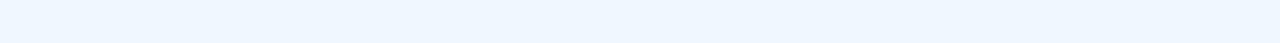
<file: pages/nosotros.html>
<!DOCTYPE html>
<html lang="en">
    <head>
      <meta charset="UTF-8" />
      <meta name="viewport" content="width=device-width, initial-scale=1.0" />
      <meta name="title" content="L'illusion de la mariée">
      <meta name="description" content="Nosotros.La empresa.">
      <meta name="keywords" content="Nosotros L'illusion de la mariée,empresa L'illusion de la mariée ">
      <meta name="language" content="Spanish">
      <link rel="icon" type="image/png" href="../imag/bride.png">
      <title>L'illusion de la mariée</title>
      <link href="https://cdn.jsdelivr.net/npm/bootstrap@5.3.3/dist/css/bootstrap.min.css" rel="stylesheet" integrity="sha384-QWTKZyjpPEjISv5WaRU9OFeRpok6YctnYmDr5pNlyT2bRjXh0JMhjY6hW+ALEwIH" crossorigin="anonymous">
      <link rel="stylesheet" href="https://cdnjs.cloudflare.com/ajax/libs/font-awesome/6.6.0/css/all.min.css"/>
      <link rel="stylesheet" href="../css/styles.css" />
    </head>
  <body> 
      <header> 
      <h1><strong>L'illusion de la mariée</strong></h1>
    <!--Menu-->
        <nav class="navbar">
          <input type="checkbox" id="check" placeholder="opcioncheck">
            <label for="check" class="cb">
              <i class="fa fa-bars" aria-hidden="true"></i>
            </label>
              <ul class="nav-links">
                <li><a href="../index.html">INICIO</a></li>
                <li><a href="./outlet.html">OUTLET</a></li>
                <li><a href="./calzado.html">CALZADO</a></li>
                <li><a href="./compras.html">COMPRAS</a></li>
                <li><a href="./contacto.html">CONTACTO</a></li>
              </ul>
            <form class="bt" action="">
              <input type="elementos" name="" id="" placeholder="Buscar">
                <button type="button" name="Buscar">
                  <i class="fa-solid fa-magnifying-glass"></i>
                </button>
            </form>
        </nav>
<!-- Fin Menu-->
    </header>
  <main>
      <h2 class="contacto"><strong>Nosotros</strong></h2>
    <!--INICIO CARDS-->
          <div class="card-group">
            <div class="card">
              <img src="../imag/inicios.jpg"  width="100%" height="80%" class="cimg2" alt="inicios empresa">
                <div class="card-body">
                  <div>
                    <h4 align="center"><p><strong>Inicios</strong></p></h4>
                    <br>
                    <p>Todo comenzo con una mujer que se separo de su marido y tuvo que criar sola a tres 
                      varones. En los años 40, no era facil obtener un empleo para una mujer, mas si la mujer no 
                      pertenecia a la aristocracia, ni tenia estudios fuera del primario y peor si era de campo.
                      Mi abuela comenzo cosiendo a mano para vecinas a la luz del sol y a la de las velas,
                      colocando ahinco en su trabajo y velocidad, porque cada entrega y pago era comida para
                      sus hijos. Con el tiempo ella estudio y fue profesora de academia en corte y confeccion,
                      con lo que no solo diseñaba, cortaba y cosia vestidos, ya a maquina,sino que tuvo años de
                      mucha concurrencia de alumnas que aprendian de ella.En esos años,las fabricaciones eran
                      de vestidos para ama de casa, vestidos de fiestas sencillos,vestidos y trajes de comunion
                      y vestimenta para niños.La influencia de mi abuela fue muy fuerte y no solo aprendi a 
                      fabricar en las diferentes etapas de vestimenta,sino que llevo tambien parte del 
                      cumplimiento, asesoramiento,perseverancia.Parte de la herencia, no es solo trabajar y crear
                      sino hacer lo que nos gusta.</p>
                  </div>
                </div>
            </div>
            <div class="card">
              <img src="../imag/anterior.jpg"  width="100%" height="80%" class="cimg2" alt="imagen segunda generacion">
                <div class="card-body">
                  <div>
                  <h4 align="center"><p><strong>Segunda generacion</strong></p></h4>
                  <br>
                  <p >La segunda generacion tomo las riendas expandiendo este saber a un taller pequeño, continuando 
                    con la fabricacion de vestimenta adecuada a la moda de los años 1990 y 2000, orientado a una 
                    clientela mas joven, fabricando vestidos, camisetas y trajes elegante casual mujer. Con el tiempo
                    se comenzo a confeccionar para marcas que ya disponian de sus propias telas, por lo cual solo a
                    pedidos, se tomaba trabajo por etapas, solo cortando o  solo cosiendo el producto final. Con
                    la expansion del taller, la colaboracion crecio y parte del mismo se dividio, dando oportunidad
                    aparte del taller de confeccion de marcas, a crear la boutique "Atenea", donde se comercializaba
                    solo en el local, prendas ya confeccionadas, para mujer y niños, donde destacaban prendas para
                    las diferentes epocas del año, como tambien
                    los trajes de bautizo y comunion, que eran a pedido.
                    La empresa no prospero y cerro sus unidades de negocio de forma definitiva, hasta que con el tiempo, parte de la tercera
                    generacion gesto un nuevo rumbo para el negocio familiar de la confeccion de prendas.</p>
                  </div>
                </div>
            </div>
            <div class="card">
              <img src="../imag/actual.jpg"  width="100%" height="80%" class="cimg2" alt="imagen generacion actual">
                <div class="card-body">
                  <div>
                  <h4 align="center"><p><strong>Actualidad</strong></p></h4>
                  <br>
                  <p>La empresa tomo un nuevo rumbo, abriendo mercado en el diseño, 
                    fabricacion y venta de vestidos de novias , vestidos de fiestas y trajes de novio.
                    Para padres y para niñas, uno de los sueños es ver y vestir un vestido de novia, que marca un hito
                     importante, ya que es una nueva etapa en la vida. Este rumbo fue trazado a partir 
                    de soñar vestir cada diseño que la dueña actual, siendo niña, veia en revistas de casamientos de realeza, 
                    cantantes, modelos en diferentes partes del mundo, culturas y religiones y cada pagina
                    de cada revista desde 1940 hasta el dia de hoy, se expandio con el acceso a internet.
                    Soñar no es solo del comprador, sino tambien de los que diseñamos, 
                    ya que dejamos parte de nuestros sueños y alma en cada vestido, 
                    en cada detalle,en asesorar a cada novia/novio de acuerdo a su gusto 
                    y lo que nos solicita, en cuanto a las telas, modelos,encajes, tules bordados, 
                    pedreria y accesorios. El sueño de la novia o "L'illusion de la mariée"
                    no es solo una empresa comercial, sino un suspiro colectivo de ilusiones plasmados
                    en nuestros vestidos.</p>
                  </div>
                </div>
            </div>
      </div>
  </main>
<!--FIN CARDS-->
<!--FOOTER-->
    <footer class="footer">
      <div class="container">
        <div class="footer-icon">
          <div class="icon">
            <h6>CONTACTO</h6>
            <a href="#"><i class="fa-solid fa-location-dot"><label class="label">Lafinur 3057</label></i></a>
            <a href="#"><i class="fa-solid fa-phone"><label class="label"> +54-11 1458626</label> </i></a>
            <a href="#"><i class="fa-solid fa-envelope"><label class="label"> Info@mariee.com</label></i></a>
          </div>
          <div class="icon">
            <h6>REDES</h6>
            <a href="#"><i class="fa-brands fa-instagram"><label class="label">  @L'illusionmariée</label></i></a>
            <a href="#"><i class="fa-brands fa-facebook"><label class="label">  L'illusionmariée</label></i></a>
            <a href="#"><i class="fa-brands fa-tiktok""><label class="label">  @L'illusionmariée</label></i></a>
          </div>
          <div class="icon-whatsapp">
                <a href="#"><i class="fa-brands fa-whatsapp"></i>
          </div>
        </div>
      </div>
    </footer>  
     <!--FIN FOOTER-->
    <script src="https://cdn.jsdelivr.net/npm/bootstrap@5.3.3/dist/js/bootstrap.min.js" integrity="sha384-0pUGZvbkm6XF6gxjEnlmuGrJXVbNuzT9qBBavbLwCsOGabYfZo0T0to5eqruptLy" crossorigin="anonymous"></script>
  </body>
</html>
</file>
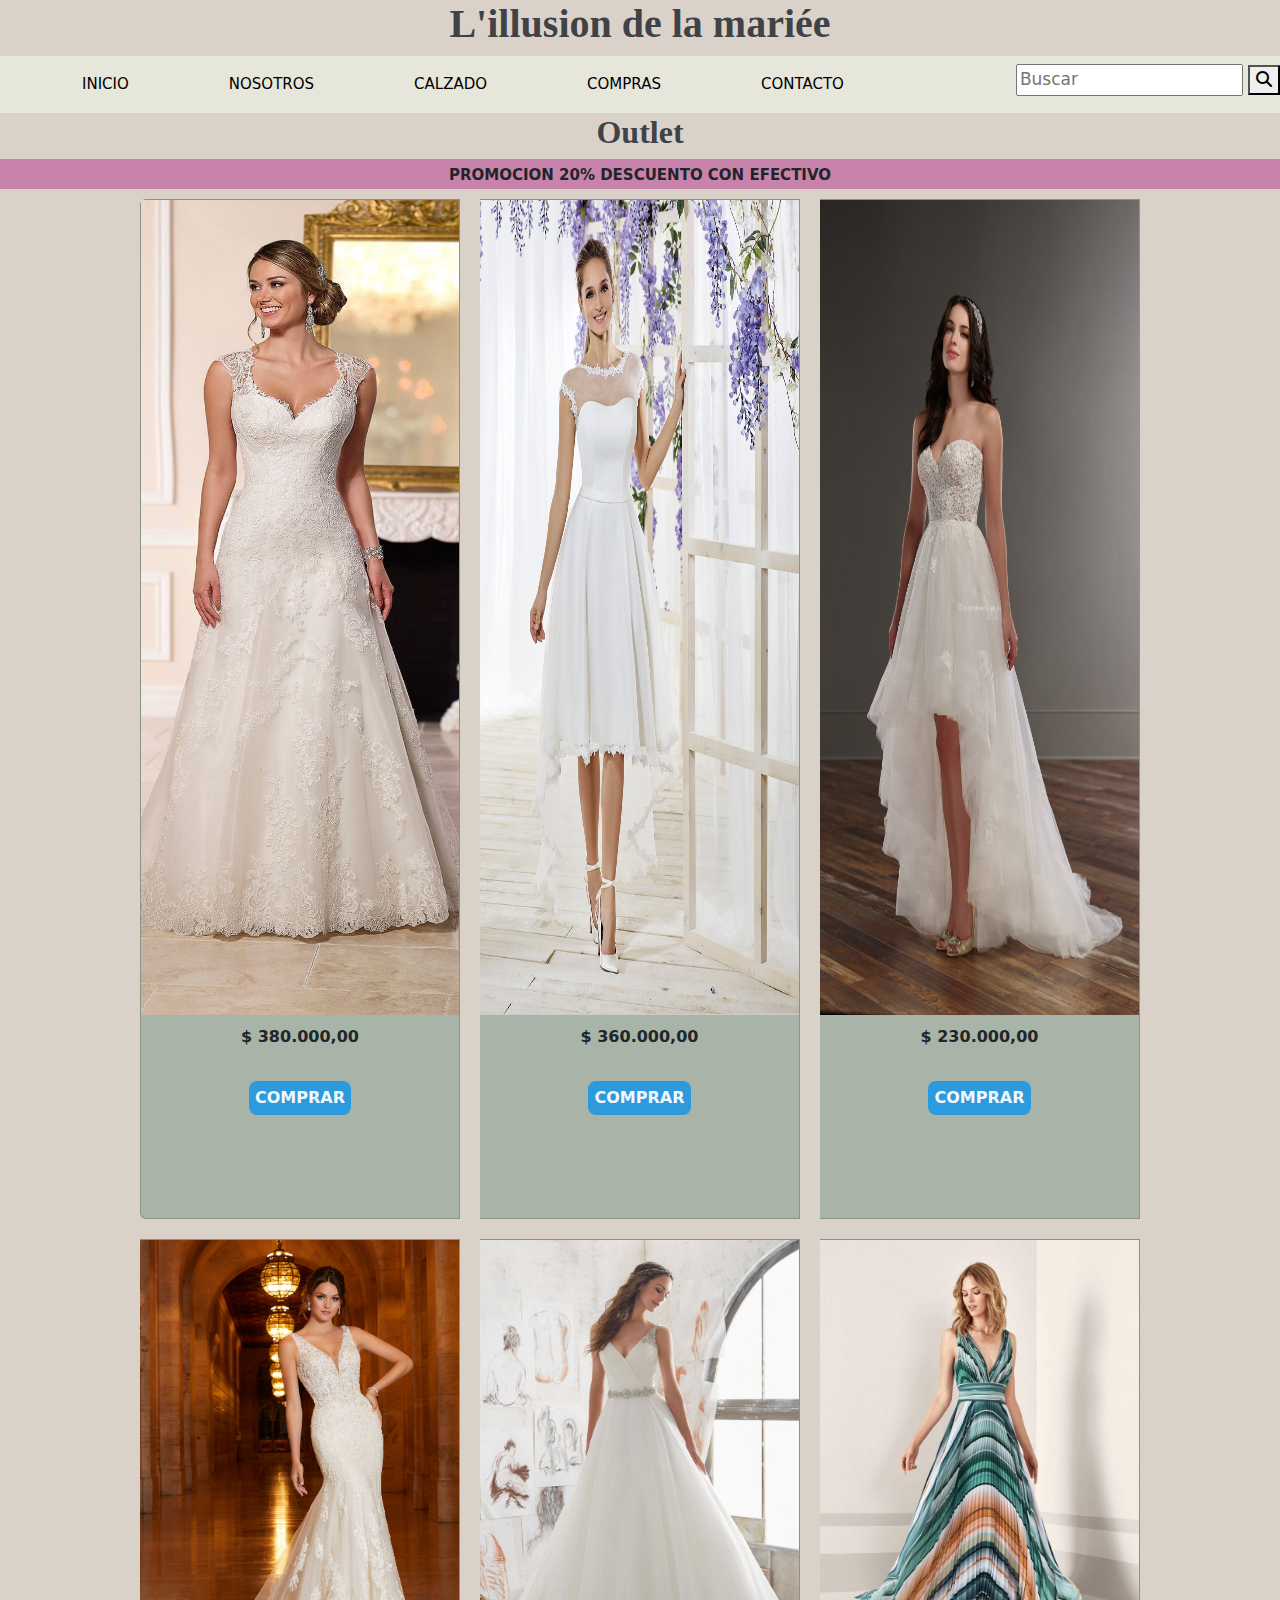
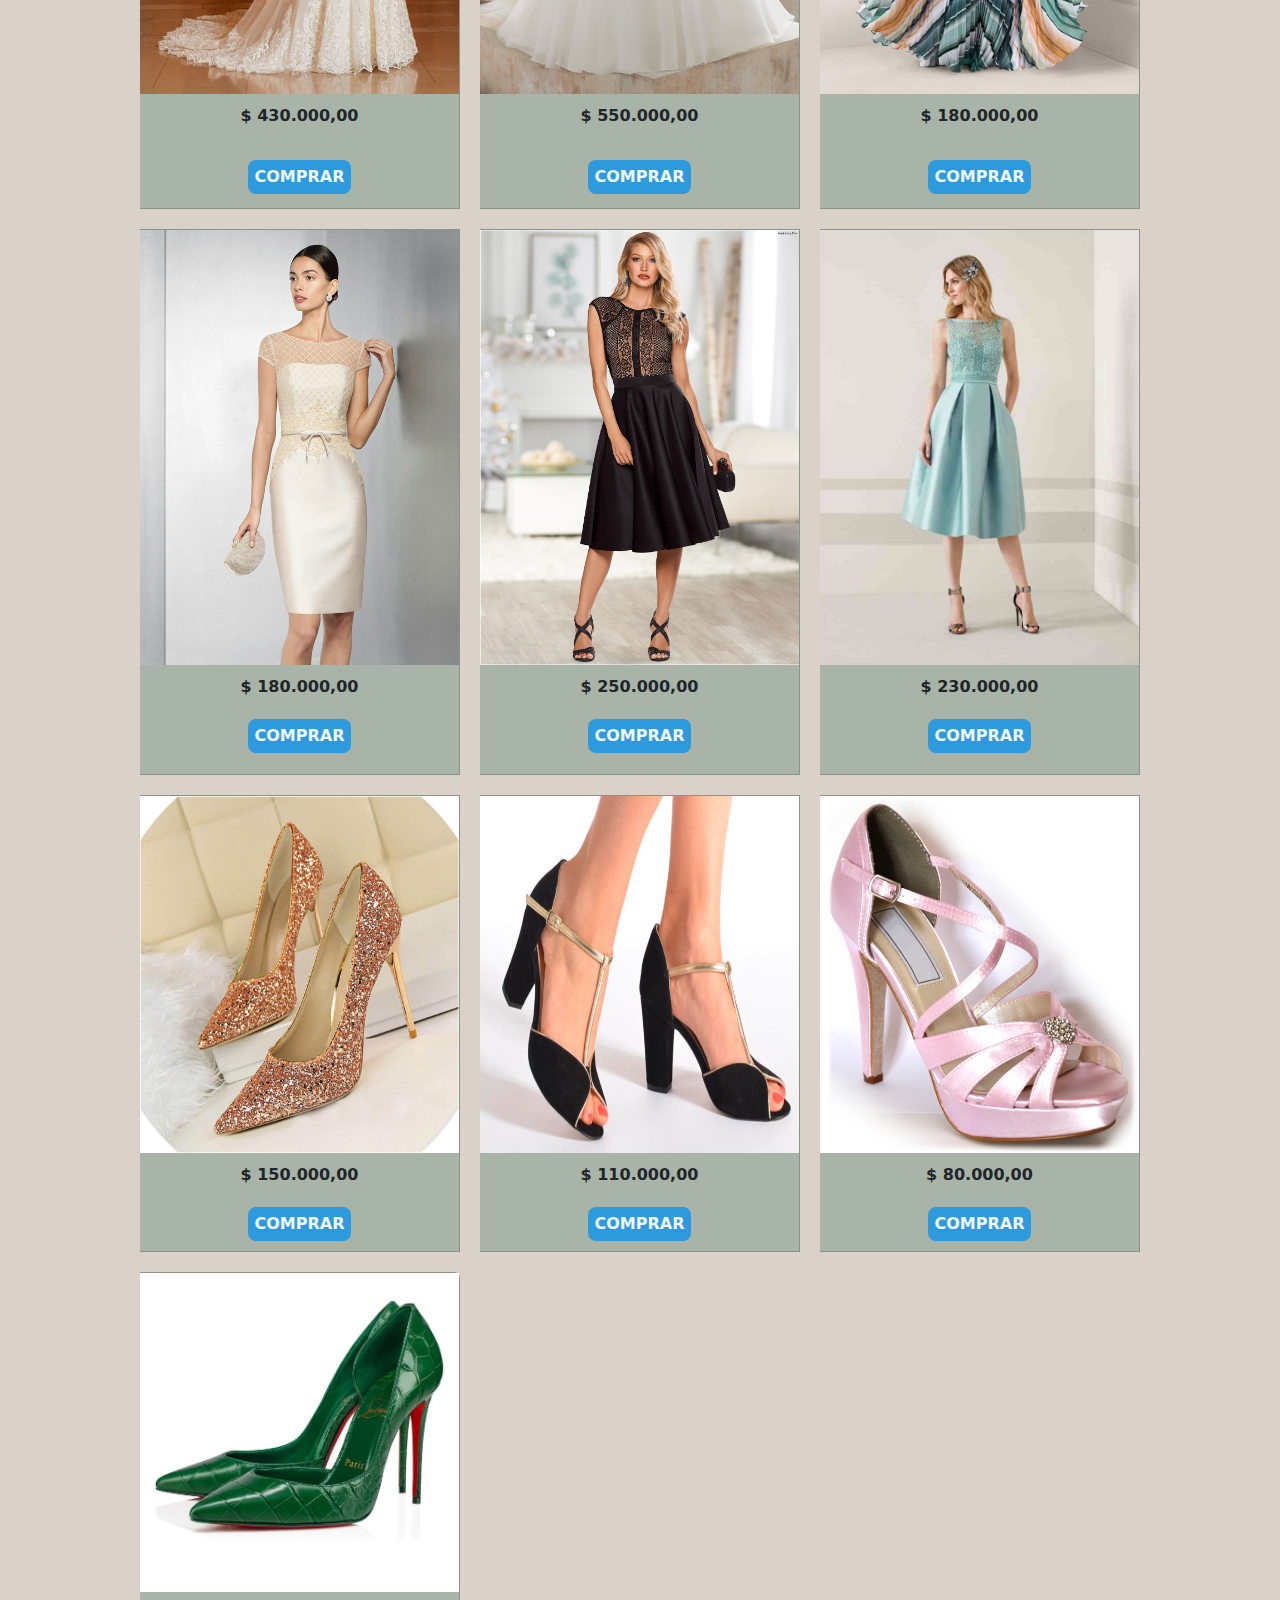
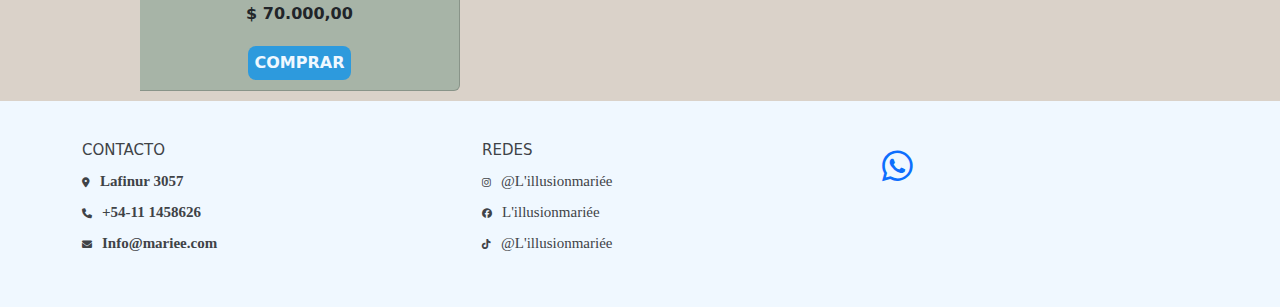
<file: pages/outlet.html>
<!DOCTYPE html>
<html lang="en">
    <head>
      <meta charset="UTF-8" />
      <meta name="viewport" content="width=device-width, initial-scale=1.0" />
      <meta name="title" content="L'illusion de la mariée">
      <meta name="description" content="Vestidos de novias , de fiesta y calzado con descuentos, discontinuos, con detalles, fuera de temporada.">
      <meta name="keywords" content="vestidos de novia con descuentos, vestidos de novia discontinuos, vestidos de novia con detalles,
       vestidos de novia fuera de temporada, vestidos de fiestas con descuentos, vestidos de fiestas discontinuos, vestidos de fiestas con detalles, 
       vestidos de fiestas fuera de temporada, zapatos de fiestas con descuentos, zapatos de fiestas discontinuos, zapatos de fiestas con detalles,
       zapatos de fiestas fuera de temporada, zapatos de novias con descuentos, zapatos de novias discontinuos, zapatos de novias con detalles,
       zapatos de novias fuera de temporada, zapatos de novios con descuentos, zapatos de novios discontinuos, zapatos de novios con detalles, 
       zapatos de novios fuera de temporada,calzado de fiestas con descuentos, calzado de fiestas discontinuos, calzado de fiestas con detalles, 
       calzado de fiestas fuera de temporada,
      calzado de novias con descuentos, calzado de novias discontinuos, calzado de novias con detalles, calzado de novias fuera de temporada,
      calzado de novios con descuentos, calzado de novios discontinuos, calzado de novios con detalles, calzado de novios fuera de temporada.">
      <meta name="language" content="Spanish"> 
      <link rel="icon" type="image/png" href="../imag/bride.png">
      <title>L'illusion de la mariée</title>
      <link href="https://cdn.jsdelivr.net/npm/bootstrap@5.3.3/dist/css/bootstrap.min.css" rel="stylesheet" integrity="sha384-QWTKZyjpPEjISv5WaRU9OFeRpok6YctnYmDr5pNlyT2bRjXh0JMhjY6hW+ALEwIH" crossorigin="anonymous">
      <link rel="stylesheet" href="https://cdnjs.cloudflare.com/ajax/libs/font-awesome/6.6.0/css/all.min.css"/>
      <link rel="stylesheet" href="../css/styles.css" />
    <!--Cabecera-->
    </head>
  <body class="bodycontacto"> 
      <header> 
        <h1><strong>L'illusion de la mariée</strong></h1>
        <!--Menu-->
          <nav class="navbar">
            <input type="checkbox" id="check" placeholder="opcioncheck">
              <label for="check" class="cb">
                <i class="fa fa-bars" aria-hidden="true"></i>
              </label>
     <!--links-->
                <ul class="nav-links">
                    <li><a href="../index.html">INICIO</a></li>
                    <li><a href="./nosotros.html">NOSOTROS</a></li>
                    <li><a href="./calzado.html">CALZADO</a></li>
                    <li><a href="./compras.html">COMPRAS</a></li>
                    <li><a href="./contacto.html">CONTACTO</a></li>
                </ul>
            <form class="bt" action="">
              <input type="email" name="" id="" placeholder="Buscar">
                <button type="submit">
                  <i class="fa-solid fa-magnifying-glass"></i>
                </button>
            </form>
          </nav>
<!-- Fin Menu-->
      </header> 
<main>
  <h2 class="contacto"><strong>Outlet</strong></h2>
  <div class="cuadrado"><strong>PROMOCION 20% DESCUENTO CON EFECTIVO</strong></div>
      <!--INICIO CARDS-->
          <div class="card-group">
            <div class="card">
              <img src="../imag/ON1.jpg"  width="100%" height="80%" class="cimg1" alt="Outlet vestido de novia">
                <div class="card-body">
                  <div>
                    <p><strong> $ 380.000,00</strong></p>
                      <button class="btn  px-12 py-1 fs-6 mt-3"><strong>COMPRAR</strong></button>
                  </div>
                </div>
            </div>
            <div class="card">
              <img src="../imag/ON2.jpg"  width="100%" height="80%" class="cimg2" alt="Outlet vestido de novia">
                <div class="card-body">
                  <div>
                    <p><strong> $ 360.000,00</strong></p>
                      <button class="btn px-12 py-1 fs-6 mt-3"><strong>COMPRAR</strong></button>
                  </div>
                </div>
            </div>
            <div class="card">
              <img src="../imag/ON4.jpg" width="100%" height="80%" class="cimg3" alt="Outlet vestido de novia">
                <div class="card-body">
                  <div>
                    <p><strong> $ 230.000,00</strong></p>
                      <button class="btn px-12 py-1 fs-6 mt-3"><strong>COMPRAR</strong></button>
                  </div>
                </div>
            </div>
            <div class="card">
              <img src="../imag/ON5.jpg" width="100%" height="80%" class="cimg3" alt="Outlet vestido de novia">
                <div class="card-body">
                  <div>
                    <p><strong> $ 430.000,00</strong></p>
                      <button class="btn px-12 py-1 fs-6 mt-3"><strong>COMPRAR</strong></button>
                  </div>
                </div>
            </div>
            <div class="card">
              <img src="../imag/ON6.jpg" width="100%"  height="80%" class="cimg4" alt="Outlet vestido de novia">
                <div class="card-body">
                  <div>
                    <p><strong> $ 550.000,00</strong></p>
                      <button class="btn px-12 py-1 fs-6 mt-3"><strong>COMPRAR</strong></button>
                  </div>
                </div>
            </div>
            <div class="card">
              <img src="../imag/OF1.jpg" width="100%"  height="80%" class="cimg4" alt="Outlet vestido de fiesta">
                <div class="card-body">
                  <div>
                    <p><strong> $ 180.000,00</strong></p>
                      <button class="btn px-12 py-1 fs-6 mt-3"><strong>COMPRAR</strong></button>
                  </div>
                </div>
            </div>
            <div class="card">
              <img src="../imag/OF2.jpg" width="100%"  height="80%" class="cimg4" alt="Outlet vestido de fiesta">
                <div class="card-body">
                  <div>
                    <p><strong> $ 180.000,00</strong></p>
                      <button class="btn px-12 py-1 fs-6 mt-1"><strong>COMPRAR</strong></button>
                  </div>
                </div>
            </div>
            <div class="card">
              <img src="../imag/OF3.JPG" width="100%"  height="80%" class="cimg4" alt="Outlet vestido de fiesta">
                <div class="card-body">
                  <div>
                    <p><strong> $ 250.000,00</strong></p>
                      <button class="btn px-12 py-1 fs-6 mt-1"><strong>COMPRAR</strong></button>
                  </div>
                </div>
            </div>
            <div class="card">
              <img src="../imag/OF4.jpg" width="100%"  height="80%" class="cimg4" alt="Outlet vestido de fiesta">
                <div class="card-body">
                  <div>
                    <p><strong> $ 230.000,00</strong></p>
                      <button class="btn px-12 py-1 fs-6 mt-1"><strong>COMPRAR</strong></button>
                  </div>
              </div>
            </div>
            <div class="card">
              <img src="../imag/OZ1.jpg" width="100%"  height="80%" class="cimg4" alt="Outlet calzado mujer">
                <div class="card-body">
                  <div>
                    <p><strong> $ 150.000,00</strong></p>
                      <button class="btn px-12 py-1 fs-6 mt-1"><strong>COMPRAR</strong></button>
                  </div>
                </div>
            </div>
            <div class="card">
              <img src="../imag/OZ2.jpg" width="100%"  height="80%" class="cimg4" alt="Outlet calzado mujer">
                <div class="card-body">
                  <div>
                    <p><strong> $ 110.000,00</strong></p>
                      <button class="btn px-12 py-1 fs-6 mt-1"><strong>COMPRAR</strong></button>
                  </div>
                </div>
            </div>
            <div class="card">
              <img src="../imag/OZ3.jpg" width="100%"  height="80%" class="cimg4" alt="Outlet calzado mujer">
                <div class="card-body">
                  <div>
                    <p><strong> $ 80.000,00</strong></p>
                      <button class="btn px-12 py-1 fs-6 mt-1"><strong>COMPRAR</strong></button>
                  </div>
                </div>
            </div>
            <div class="card">
              <img src="../imag/OZ4.jpg" width="100%"  height="80%" class="cimg4" alt="Outlet calzado mujer">
                <div class="card-body">
                  <div>
                    <p><strong> $ 70.000,00</strong></p>
                      <button class="btn px-12 py-1 fs-6 mt-1"><strong>COMPRAR</strong></button>
                  </div>
                </div>
            </div>
          </div>
  </main>
<!--FIN CARDS-->
<!--FOOTER-->
    <footer class="footer">
      <div class="container">
        <div class="footer-icon">
          <div class="icon">
            <h6>CONTACTO</h6>
            <a href="#"><i class="fa-solid fa-location-dot"><label class="label">Lafinur 3057</label></i></a>
            <a href="#"><i class="fa-solid fa-phone"><label class="label"> +54-11 1458626</label> </i></a>
            <a href="#"><i class="fa-solid fa-envelope"><label class="label"> Info@mariee.com</label></i></a>
          </div>
          <div class="icon">
            <h6>REDES</h6>
            <a href="#"><i class="fa-brands fa-instagram"><label class="label">  @L'illusionmariée</label></i></a>
            <a href="#"><i class="fa-brands fa-facebook"><label class="label">  L'illusionmariée</label></i></a>
            <a href="#"><i class="fa-brands fa-tiktok""><label class="label">  @L'illusionmariée</label></i></a>
          </div>
          <div class="icon-whatsapp">
                <a href="#"><i class="fa-brands fa-whatsapp"></i>
          </div>
        </div>
      </div>
    </footer>  
     <!--FIN FOOTER-->
    <script src="https://cdn.jsdelivr.net/npm/bootstrap@5.3.3/dist/js/bootstrap.min.js" integrity="sha384-0pUGZvbkm6XF6gxjEnlmuGrJXVbNuzT9qBBavbLwCsOGabYfZo0T0to5eqruptLy" crossorigin="anonymous"></script>
  </body>
</html>
</file>
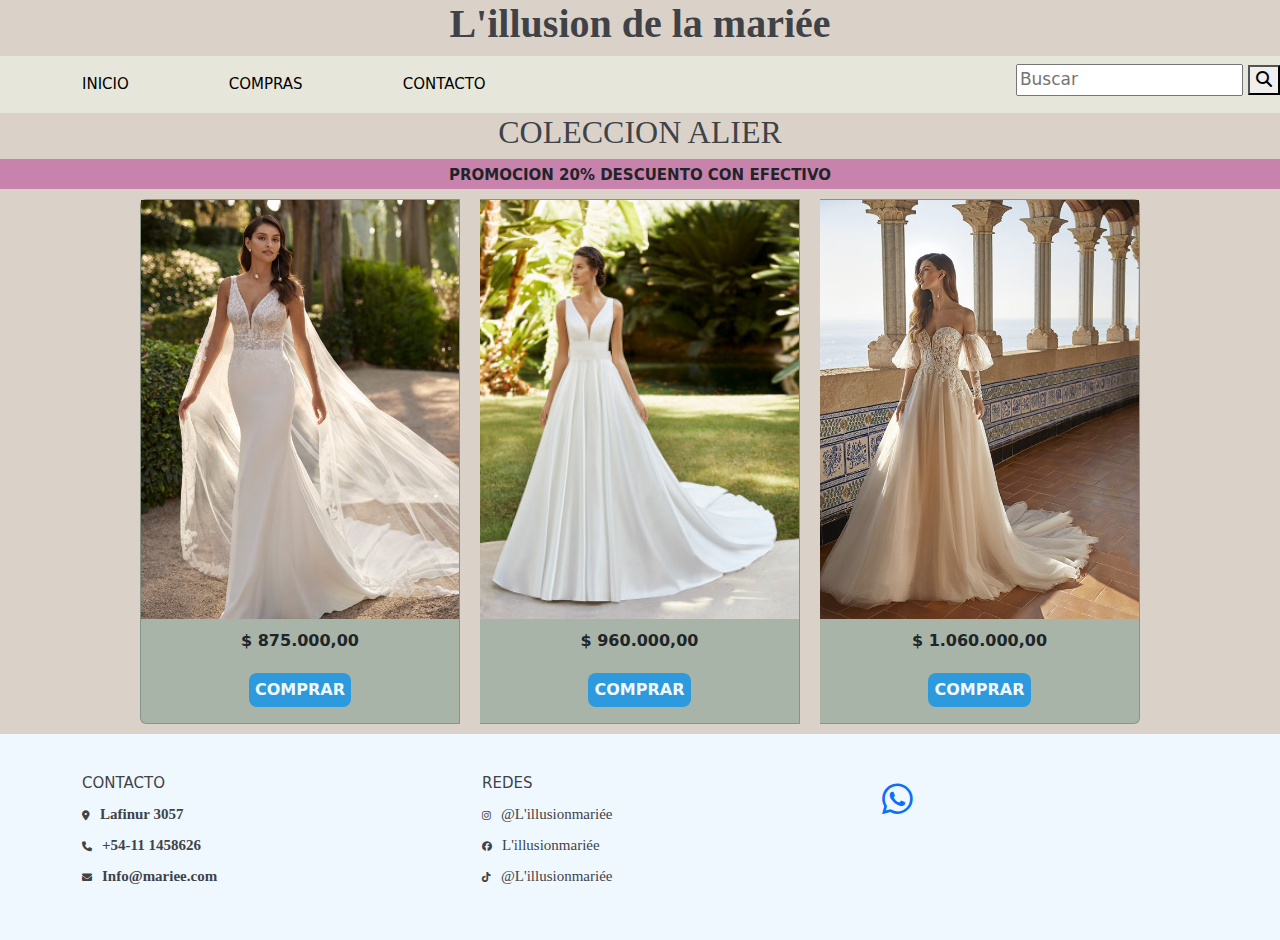
<file: pages2/alier.html>
<!DOCTYPE html>
<html lang="en">
      <head>
        <meta charset="UTF-8" />
        <meta name="viewport" content="width=device-width, initial-scale=1.0" />
        <meta name="title" content="L'illusion de la mariée">
        <meta name="description" content="Coleccion vestidos de novia Alier">
        <meta name="keywords" content="Coleccion Alier,vestidos de novia Alier">
        <meta name="language" content="Spanish">
        <link rel="icon" type="image/png" href="../imag/bride.png">
        <title>L'illusion de la mariée</title>
        <link href="https://cdn.jsdelivr.net/npm/bootstrap@5.3.3/dist/css/bootstrap.min.css" rel="stylesheet" integrity="sha384-QWTKZyjpPEjISv5WaRU9OFeRpok6YctnYmDr5pNlyT2bRjXh0JMhjY6hW+ALEwIH" crossorigin="anonymous">
        <link rel="stylesheet" href="https://cdnjs.cloudflare.com/ajax/libs/font-awesome/6.6.0/css/all.min.css"/>
        <link rel="stylesheet" href="../css/styles.css" />
      </head>
  <body class="bodycontacto"> 
    <header> 
      <h1><strong>L'illusion de la mariée</strong></h1>
      <!--Menu-->
        <nav class="navbar">
                <input type="checkbox" id="check" placeholder="opcioncheck">
                <label for="check" class="cb">
                  <i class="fa fa-bars" aria-hidden="true"></i>
                </label>
            <ul class="nav-links">
              <li><a href="../index.html">INICIO</a></li>
              <li><a href="../pages/compras.html">COMPRAS</a></li>
              <li><a href="../pages/contacto.html">CONTACTO</a></li>
            </ul>
              <form class="bt" action="">
                <input type="email" name="" id="" placeholder="Buscar">
                  <button type="submit">
                    <i class="fa-solid fa-magnifying-glass"></i>
                  </button>
              </form>
        </nav>
<!-- Fin Menu-->
    </header> 
  <main>
      <h2 class="contacto">COLECCION ALIER</h2>
    <!--INICIO CARDS-->
              <div class="cuadrado"><strong>PROMOCION 20% DESCUENTO CON EFECTIVO</strong></div>
              <div class="card-group">
                <div class="card">
                  <img src="../imag/NALI1.jpg"  width="100%" height="80%" class="cimg2" alt="Coleccion novia Alier 1">
                    <div class="card-body">
                      <div>
                        <p><strong> $ 875.000,00</strong></p>
                          <button class="btn px-12 py-1 fs-6 mt-1"><strong>COMPRAR</strong></button>
                      </div>
                    </div>
                </div>
                <div class="card">
                  <img src="../imag/NALI2.jpg"  width="100%" height="80%" class="cimg2" alt="Coleccion novia Alier 2">
                    <div class="card-body">
                      <div>
                        <p><strong> $ 960.000,00</strong></p>
                          <button class="btn px-12 py-1 fs-6 mt-1"><strong>COMPRAR</strong></button>
                      </div>
                    </div>
                </div>
                <div class="card">
                  <img src="../imag/NALI3.jpg"  width="100%" height="80%" class="cimg2" alt="Coleccion novia Alier 2">
                    <div class="card-body">
                      <div>
                        <p><strong> $ 1.060.000,00</strong></p>
                          <button class="btn px-12 py-1 fs-6 mt-1"><strong>COMPRAR</strong></button>
                      </div>
                    </div>
                </div>
              </div>
  </main>
<!--FIN CARDS-->
<!--FOOTER-->
    <footer class="footer">
      <div class="container">
        <div class="footer-icon">
          <div class="icon">
            <h6>CONTACTO</h6>
                <a href="#"><i class="fa-solid fa-location-dot"><label class="label">Lafinur 3057</label></i></a>
                <a href="#"><i class="fa-solid fa-phone"><label class="label"> +54-11 1458626</label> </i></a>
                <a href="#"><i class="fa-solid fa-envelope"><label class="label"> Info@mariee.com</label></i></a>
          </div>
          <div class="icon">
            <h6>REDES</h6>
                <a href="#"><i class="fa-brands fa-instagram"><label class="label"> @L'illusionmariée </label></i></a>
                <a href="#"><i class="fa-brands fa-facebook"><label class="label">  L'illusionmariée</label></i></a>
                <a href="#"><i class="fa-brands fa-tiktok""><label class="label">  @L'illusionmariée</label></i></a>
          </div>
          <div class="icon-whatsapp">
                <a href="#"><i class="fa-brands fa-whatsapp"></i></a>
          </div>
        </div>
      </div>
    </footer>  
     <!--FIN FOOTER-->
    <script src="https://cdn.jsdelivr.net/npm/bootstrap@5.3.3/dist/js/bootstrap.min.js" integrity="sha384-0pUGZvbkm6XF6gxjEnlmuGrJXVbNuzT9qBBavbLwCsOGabYfZo0T0to5eqruptLy" crossorigin="anonymous"></script>
  </body>
</html>
</file>
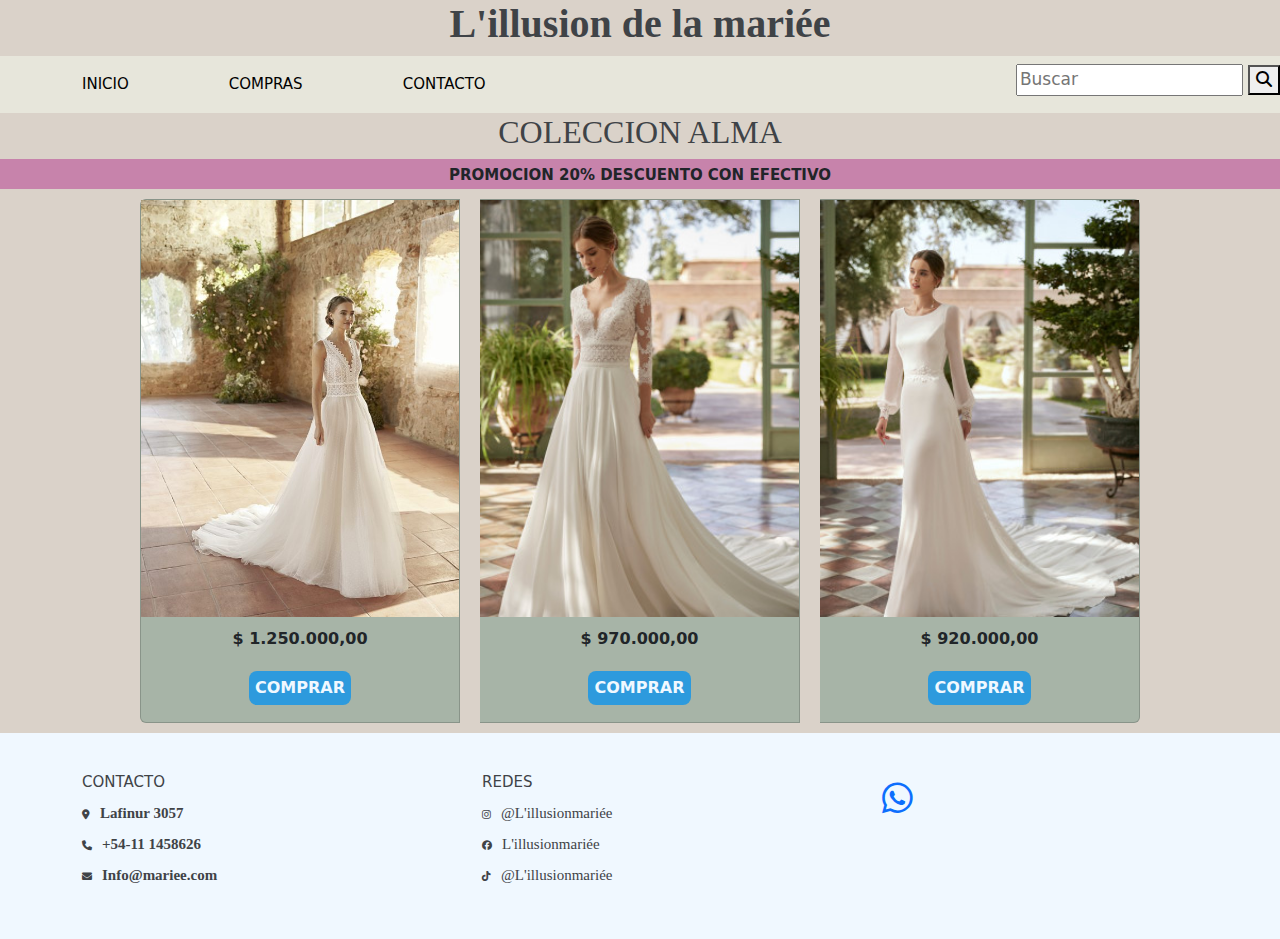
<file: pages2/alma.html>
<!DOCTYPE html>
<html lang="en">
      <head>
        <meta charset="UTF-8" />
        <meta name="viewport" content="width=device-width, initial-scale=1.0" />
        <meta name="title" content="L'illusion de la mariée">
        <meta name="description" content="Coleccion vestidos de novia Alma">
        <meta name="keywords" content="Coleccion Alma,vestidos de novia Alma">
        <meta name="language" content="Spanish">
        <link rel="icon" type="image/png" href="../imag/bride.png">
        <title>L'illusion de la mariée</title>
        <link href="https://cdn.jsdelivr.net/npm/bootstrap@5.3.3/dist/css/bootstrap.min.css" rel="stylesheet" integrity="sha384-QWTKZyjpPEjISv5WaRU9OFeRpok6YctnYmDr5pNlyT2bRjXh0JMhjY6hW+ALEwIH" crossorigin="anonymous">
        <link rel="stylesheet" href="https://cdnjs.cloudflare.com/ajax/libs/font-awesome/6.6.0/css/all.min.css"/>
        <link rel="stylesheet" href="../css/styles.css" />
      </head>
  <body class="bodycontacto"> 
    <header> 
      <h1><strong>L'illusion de la mariée</strong></h1>
      <!--Menu-->
        <nav class="navbar">
                <input type="checkbox" id="check" placeholder="opcioncheck">
                <label for="check" class="cb">
                  <i class="fa fa-bars" aria-hidden="true"></i>
                </label>
            <ul class="nav-links">
              <li><a href="../index.html">INICIO</a></li>
              <li><a href="../pages/compras.html">COMPRAS</a></li>
              <li><a href="../pages/contacto.html">CONTACTO</a></li>
            </ul>
              <form class="bt" action="">
                <input type="email" name="" id="" placeholder="Buscar">
                  <button type="submit">
                    <i class="fa-solid fa-magnifying-glass"></i>
                  </button>
              </form>
        </nav>
<!-- Fin Menu-->
    </header> 
  <main>
      <h2 class="contacto">COLECCION ALMA</h2>
    <!--INICIO CARDS-->
              <div class="cuadrado"><strong>PROMOCION 20% DESCUENTO CON EFECTIVO</strong></div>
              <div class="card-group">
                <div class="card">
                  <img src="../imag/NALM1.jpg"  width="100%" height="80%" class="cimg2" alt="Coleccion novia Alma 1">
                    <div class="card-body">
                      <div>
                        <p><strong> $ 1.250.000,00</strong></p>
                          <button class="btn px-12 py-1 fs-6 mt-1"><strong>COMPRAR</strong></button>
                      </div>
                    </div>
                </div>
                <div class="card">
                  <img src="../imag/NALM2.jpg"  width="100%" height="80%" class="cimg2" alt="Coleccion novia Alma 2">
                    <div class="card-body">
                      <div>
                        <p><strong> $ 970.000,00</strong></p>
                          <button class="btn px-12 py-1 fs-6 mt-1"><strong>COMPRAR</strong></button>
                      </div>
                    </div>
                </div>
                <div class="card">
                  <img src="../imag/NALM3.jpg"  width="100%" height="80%" class="cimg2" alt="Coleccion novia Alma 3">
                    <div class="card-body">
                      <div>
                        <p><strong> $ 920.000,00</strong></p>
                          <button class="btn px-12 py-1 fs-6 mt-1"><strong>COMPRAR</strong></button>
                      </div>
                    </div>
                </div>
              </div>
  </main>
<!--FIN CARDS-->
<!--FOOTER-->
    <footer class="footer">
      <div class="container">
        <div class="footer-icon">
          <div class="icon">
            <h6>CONTACTO</h6>
            <a href="#"><i class="fa-solid fa-location-dot"><label class="label">Lafinur 3057</label></i></a>
            <a href="#"><i class="fa-solid fa-phone"><label class="label"> +54-11 1458626</label> </i></a>
            <a href="#"><i class="fa-solid fa-envelope"><label class="label"> Info@mariee.com</label></i></a>
          </div>
          <div class="icon">
            <h6>REDES</h6>
                <a href="#"><i class="fa-brands fa-instagram"><label class="label"> @L'illusionmariée </label></i></a>
                <a href="#"><i class="fa-brands fa-facebook"><label class="label">  L'illusionmariée</label></i></a>
                <a href="#"><i class="fa-brands fa-tiktok""><label class="label">  @L'illusionmariée</label></i></a>
          </div>
          <div class="icon-whatsapp">
                <a href="#"><i class="fa-brands fa-whatsapp"></i></a>
          </div>
        </div>
      </div>
    </footer>  
     <!--FIN FOOTER-->
    <script src="https://cdn.jsdelivr.net/npm/bootstrap@5.3.3/dist/js/bootstrap.min.js" integrity="sha384-0pUGZvbkm6XF6gxjEnlmuGrJXVbNuzT9qBBavbLwCsOGabYfZo0T0to5eqruptLy" crossorigin="anonymous"></script>
  </body>
</html>
</file>
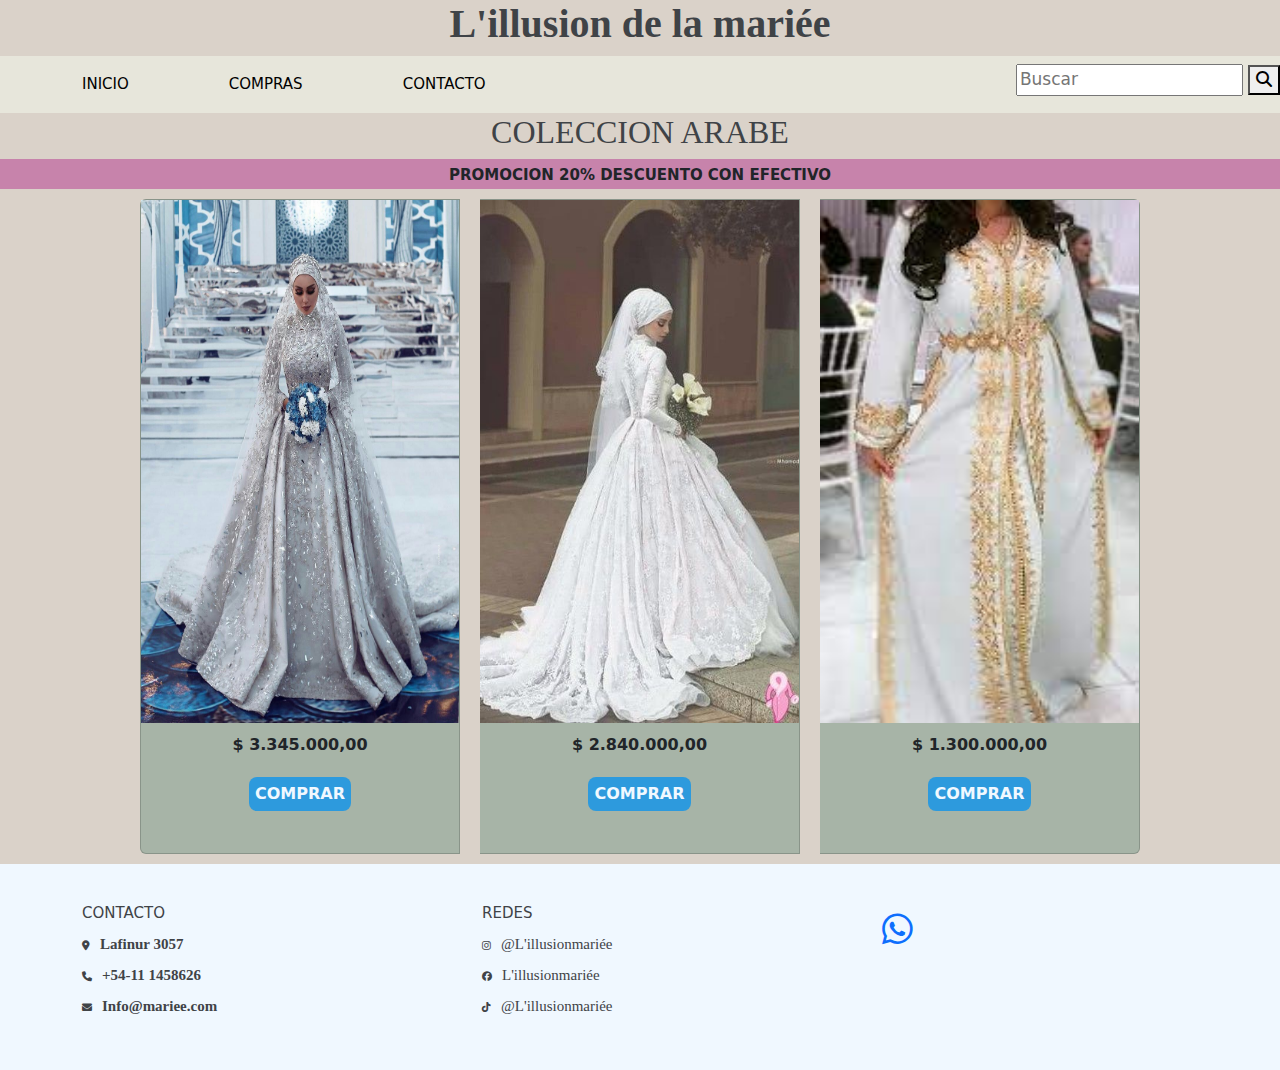
<file: pages2/arabe.html>
<!DOCTYPE html>
<html lang="en">
      <head>
        <meta charset="UTF-8" />
        <meta name="viewport" content="width=device-width, initial-scale=1.0" />
        <meta name="title" content="L'illusion de la mariée">
        <meta name="description" content="Coleccion vestidos de novia arabes">
        <meta name="keywords" content="Coleccion Arabe,vestidos de novia arabe,vestidos de novia musulmana,novias arabes,novias musulmanas">
        <meta name="language" content="Spanish">
        <link rel="icon" type="image/png" href="../imag/bride.png">
        <title>L'illusion de la mariée</title>
        <link href="https://cdn.jsdelivr.net/npm/bootstrap@5.3.3/dist/css/bootstrap.min.css" rel="stylesheet" integrity="sha384-QWTKZyjpPEjISv5WaRU9OFeRpok6YctnYmDr5pNlyT2bRjXh0JMhjY6hW+ALEwIH" crossorigin="anonymous">
        <link rel="stylesheet" href="https://cdnjs.cloudflare.com/ajax/libs/font-awesome/6.6.0/css/all.min.css"/>
        <link rel="stylesheet" href="../css/styles.css" />
      </head>
  <body class="bodycontacto"> 
    <header> 
      <h1><strong>L'illusion de la mariée</strong></h1>
      <!--Menu-->
        <nav class="navbar">
                <input type="checkbox" id="check" placeholder="opcioncheck">
                <label for="check" class="cb">
                  <i class="fa fa-bars" aria-hidden="true"></i>
                </label>
            <ul class="nav-links">
              <li><a href="../index.html">INICIO</a></li>
              <li><a href="../pages/compras.html">COMPRAS</a></li>
              <li><a href="../pages/contacto.html">CONTACTO</a></li>
            </ul>
              <form class="bt" action="">
                <input type="email" name="" id="" placeholder="Buscar">
                  <button type="submit">
                    <i class="fa-solid fa-magnifying-glass"></i>
                  </button>
              </form>
        </nav>
<!-- Fin Menu-->
    </header> 
  <main>
      <h2 class="contacto">COLECCION ARABE</h2>
    <!--INICIO CARDS-->
              <div class="cuadrado"><strong>PROMOCION 20% DESCUENTO CON EFECTIVO</strong></div>
              <div class="card-group">
                <div class="card">
                  <img src="../imag/NARA1.jpg"  width="100%" height="80%" class="cimg2" alt="Coleccion novia Arabe 1">
                    <div class="card-body">
                      <div>
                        <p><strong> $ 3.345.000,00</strong></p>
                          <button class="btn px-12 py-1 fs-6 mt-1"><strong>COMPRAR</strong></button>
                      </div>
                    </div>
                </div>
                <div class="card">
                  <img src="../imag/NARA2.jpg"  width="100%" height="80%" class="cimg2" alt="Coleccion novia Arabe 2">
                    <div class="card-body">
                      <div>
                        <p><strong> $ 2.840.000,00</strong></p>
                          <button class="btn px-12 py-1 fs-6 mt-1"><strong>COMPRAR</strong></button>
                      </div>
                    </div>
                </div>
                <div class="card">
                  <img src="../imag/NARA3.jpg"  width="100%" height="80%" class="cimg2" alt="Coleccion novia Arabe 3">
                    <div class="card-body">
                      <div>
                        <p><strong> $ 1.300.000,00</strong></p>
                          <button class="btn px-12 py-1 fs-6 mt-1"><strong>COMPRAR</strong></button>
                      </div>
                    </div>
                </div>
              </div>
  </main>
<!--FIN CARDS-->
<!--FOOTER-->
    <footer class="footer">
      <div class="container">
        <div class="footer-icon">
          <div class="icon">
            <h6>CONTACTO</h6>
                <a href="#"><i class="fa-solid fa-location-dot"><label class="label">Lafinur 3057</label></i></a>
                <a href="#"><i class="fa-solid fa-phone"><label class="label"> +54-11 1458626</label> </i></a>
                <a href="#"><i class="fa-solid fa-envelope"><label class="label"> Info@mariee.com</label></i></a>
          </div>
          <div class="icon">
            <h6>REDES</h6>
            <a href="#"><i class="fa-brands fa-instagram"><label class="label"> @L'illusionmariée </label></i></a>
            <a href="#"><i class="fa-brands fa-facebook"><label class="label">  L'illusionmariée</label></i></a>
            <a href="#"><i class="fa-brands fa-tiktok""><label class="label">  @L'illusionmariée</label></i></a>
          </div>
          <div class="icon-whatsapp">
                <a href="#"><i class="fa-brands fa-whatsapp"></i></a>
          </div>
        </div>
      </div>
    </footer>  
     <!--FIN FOOTER-->
    <script src="https://cdn.jsdelivr.net/npm/bootstrap@5.3.3/dist/js/bootstrap.min.js" integrity="sha384-0pUGZvbkm6XF6gxjEnlmuGrJXVbNuzT9qBBavbLwCsOGabYfZo0T0to5eqruptLy" crossorigin="anonymous"></script>
  </body>
</html>
</file>
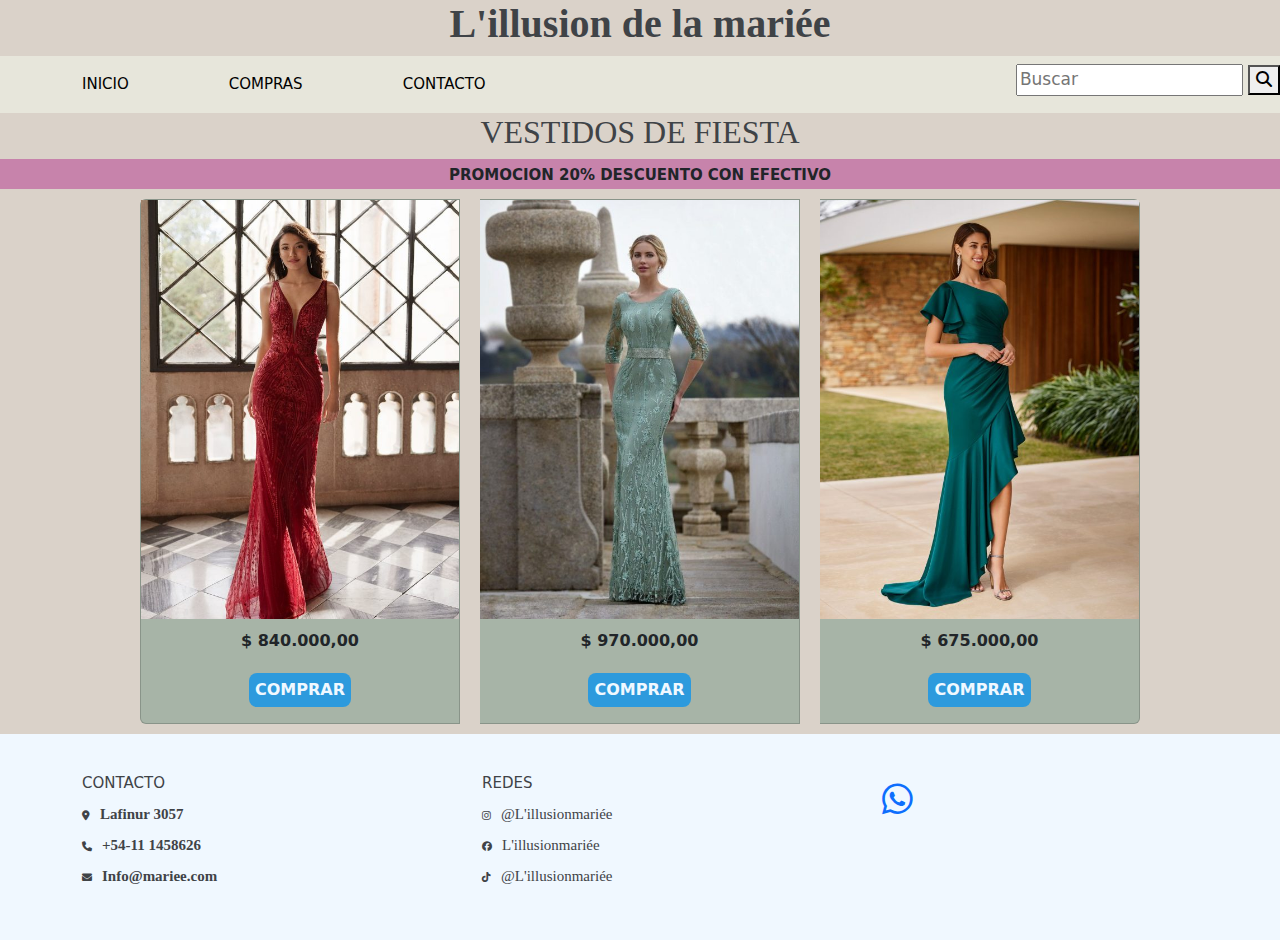
<file: pages2/fiesta.html>
<!DOCTYPE html>
<html lang="en">
      <head>
        <meta charset="UTF-8" />
        <meta name="viewport" content="width=device-width, initial-scale=1.0" />
        <meta name="title" content="L'illusion de la mariée">
        <meta name="description" content="Coleccion vestidos de fiesta">
        <meta name="keywords" content="Coleccion vestidos de fiesta,vestidos de fiesta">
        <meta name="language" content="Spanish">
        <link rel="icon" type="image/png" href="../imag/bride.png">
        <title>L'illusion de la mariée</title>
        <link href="https://cdn.jsdelivr.net/npm/bootstrap@5.3.3/dist/css/bootstrap.min.css" rel="stylesheet" integrity="sha384-QWTKZyjpPEjISv5WaRU9OFeRpok6YctnYmDr5pNlyT2bRjXh0JMhjY6hW+ALEwIH" crossorigin="anonymous">
        <link rel="stylesheet" href="https://cdnjs.cloudflare.com/ajax/libs/font-awesome/6.6.0/css/all.min.css"/>
        <link rel="stylesheet" href="../css/styles.css" />
      </head>
  <body class="bodycontacto"> 
    <header> 
      <h1><strong>L'illusion de la mariée</strong></h1>
      <!--Menu-->
        <nav class="navbar">
                <input type="checkbox" id="check" placeholder="opcioncheck">
                <label for="check" class="cb">
                  <i class="fa fa-bars" aria-hidden="true"></i>
                </label>
            <ul class="nav-links">
              <li><a href="../index.html">INICIO</a></li>
              <li><a href="../pages/compras.html">COMPRAS</a></li>
              <li><a href="../pages/contacto.html">CONTACTO</a></li>
            </ul>
              <form class="bt" action="">
                <input type="email" name="" id="" placeholder="Buscar">
                  <button type="submit">
                    <i class="fa-solid fa-magnifying-glass"></i>
                  </button>
              </form>
        </nav>
<!-- Fin Menu-->
    </header> 
  <main>
      <h2 class="contacto">VESTIDOS DE FIESTA</h2>
    <!--INICIO CARDS-->
              <div class="cuadrado"><strong>PROMOCION 20% DESCUENTO CON EFECTIVO</strong></div>
              <div class="card-group">
                <div class="card">
                  <img src="../imag/FIESTA1.jpg"  width="100%" height="80%" class="cimg2" alt="Coleccion vestidos de fiesta 1">
                    <div class="card-body">
                      <div>
                        <p><strong> $ 840.000,00</strong></p>
                          <button class="btn px-12 py-1 fs-6 mt-1"><strong>COMPRAR</strong></button>
                      </div>
                    </div>
                </div>
                <div class="card">
                  <img src="../imag/FIESTA2.jpg"  width="100%" height="80%" class="cimg2" alt="Coleccion vestidos de fiesta 2">
                    <div class="card-body">
                      <div>
                        <p><strong> $ 970.000,00</strong></p>
                          <button class="btn px-12 py-1 fs-6 mt-1"><strong>COMPRAR</strong></button>
                      </div>
                    </div>
                </div>
                <div class="card">
                  <img src="../imag/FIESTA3.jpg"  width="100%" height="80%" class="cimg2" alt="Coleccion vestidos de fiesta 3">
                    <div class="card-body">
                      <div>
                        <p><strong> $ 675.000,00</strong></p>
                          <button class="btn px-12 py-1 fs-6 mt-1"><strong>COMPRAR</strong></button>
                      </div>
                    </div>
                </div>
              </div>
  </main>
<!--FIN CARDS-->
<!--FOOTER-->
    <footer class="footer">
      <div class="container">
        <div class="footer-icon">
          <div class="icon">
            <h6>CONTACTO</h6>
            <a href="#"><i class="fa-solid fa-location-dot"><label class="label">Lafinur 3057</label></i></a>
            <a href="#"><i class="fa-solid fa-phone"><label class="label"> +54-11 1458626</label> </i></a>
            <a href="#"><i class="fa-solid fa-envelope"><label class="label"> Info@mariee.com</label></i></a>
          </div>
          <div class="icon">
            <h6>REDES</h6>
            <a href="#"><i class="fa-brands fa-instagram"><label class="label"> @L'illusionmariée </label></i></a>
            <a href="#"><i class="fa-brands fa-facebook"><label class="label">  L'illusionmariée</label></i></a>
             <a href="#"><i class="fa-brands fa-tiktok""><label class="label">  @L'illusionmariée</label></i></a>
          </div>
          <div class="icon-whatsapp">
                <a href="#"><i class="fa-brands fa-whatsapp"></i></a>
          </div>
        </div>
      </div>
    </footer>  
     <!--FIN FOOTER-->
    <script src="https://cdn.jsdelivr.net/npm/bootstrap@5.3.3/dist/js/bootstrap.min.js" integrity="sha384-0pUGZvbkm6XF6gxjEnlmuGrJXVbNuzT9qBBavbLwCsOGabYfZo0T0to5eqruptLy" crossorigin="anonymous"></script>
  </body>
</html>
</file>
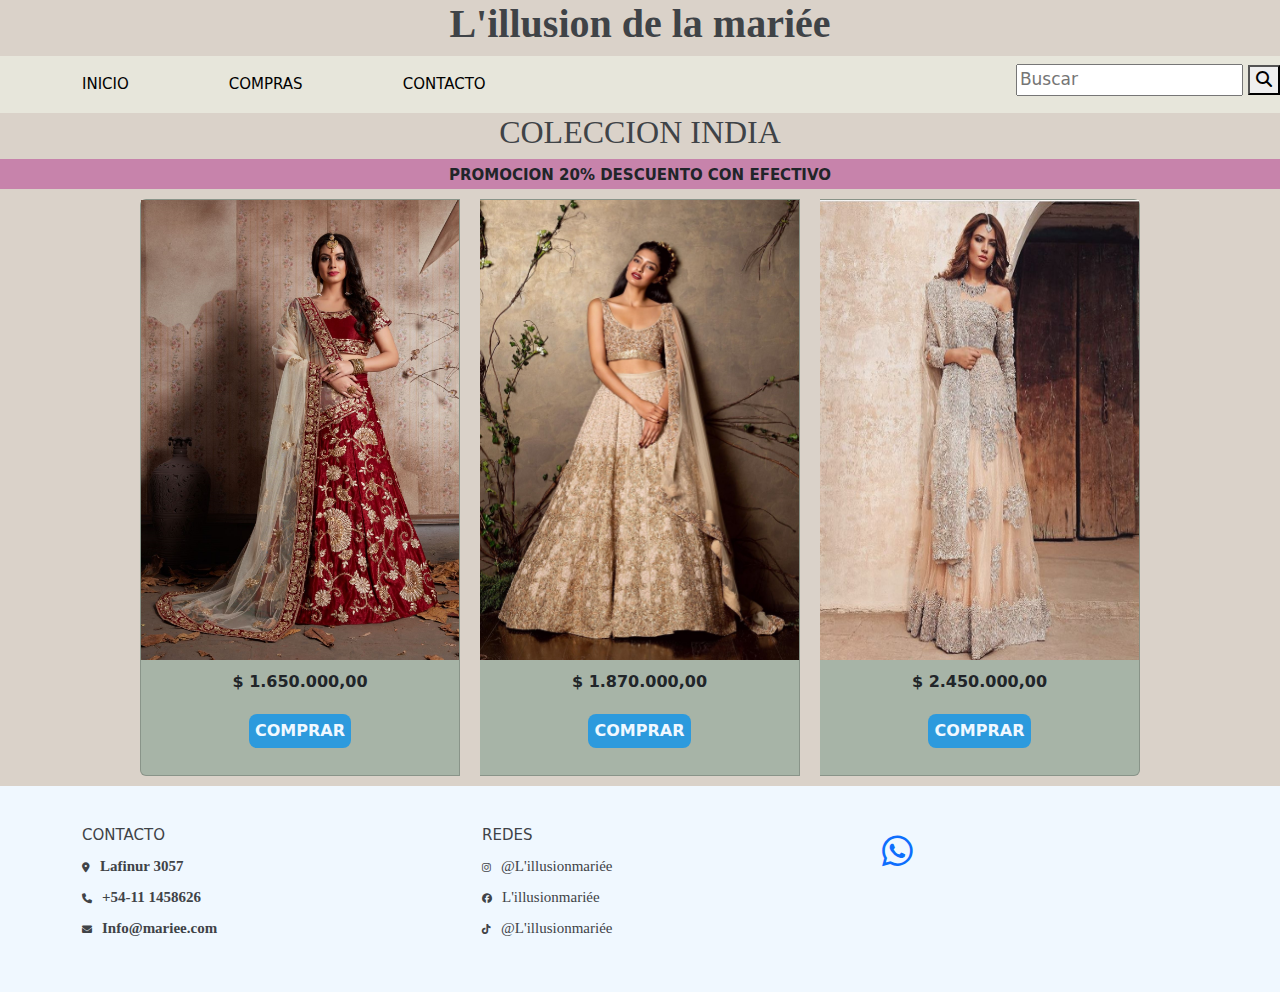
<file: pages2/india.html>
<!DOCTYPE html>
<html lang="en">
      <head>
        <meta charset="UTF-8" />
        <meta name="viewport" content="width=device-width, initial-scale=1.0" />
        <meta name="title" content="L'illusion de la mariée">
        <meta name="description" content="Coleccion vestidos de novia hindu">
        <meta name="keywords" content="Coleccion vestidos hindu,vestidos de novia hindu,vestidos de novia india,novias indias,novias hindues">
        <meta name="language" content="Spanish">
        <link rel="icon" type="image/png" href="../imag/bride.png">
        <title>L'illusion de la mariée</title>
        <link href="https://cdn.jsdelivr.net/npm/bootstrap@5.3.3/dist/css/bootstrap.min.css" rel="stylesheet" integrity="sha384-QWTKZyjpPEjISv5WaRU9OFeRpok6YctnYmDr5pNlyT2bRjXh0JMhjY6hW+ALEwIH" crossorigin="anonymous">
        <link rel="stylesheet" href="https://cdnjs.cloudflare.com/ajax/libs/font-awesome/6.6.0/css/all.min.css"/>
        <link rel="stylesheet" href="../css/styles.css" />
      </head>
  <body class="bodycontacto"> 
    <header> 
      <h1><strong>L'illusion de la mariée</strong></h1>
      <!--Menu-->
        <nav class="navbar">
                <input type="checkbox" id="check" placeholder="opcioncheck">
                <label for="check" class="cb">
                  <i class="fa fa-bars" aria-hidden="true"></i>
                </label>
            <ul class="nav-links">
              <li><a href="../index.html">INICIO</a></li>
              <li><a href="../pages/compras.html">COMPRAS</a></li>
              <li><a href="../pages/contacto.html">CONTACTO</a></li>
            </ul>
              <form class="bt" action="">
                <input type="email" name="" id="" placeholder="Buscar">
                  <button type="submit">
                    <i class="fa-solid fa-magnifying-glass"></i>
                  </button>
              </form>
        </nav>
<!-- Fin Menu-->
    </header> 
  <main>
      <h2 class="contacto">COLECCION INDIA</h2>
    <!--INICIO CARDS-->
              <div class="cuadrado"><strong>PROMOCION 20% DESCUENTO CON EFECTIVO</strong></div>
              <div class="card-group">
                <div class="card">
                  <img src="../imag/NIND1.jpg"  width="100%" height="80%" class="cimg2" alt="Coleccion novia hindu 1">
                    <div class="card-body">
                      <div>
                        <p><strong> $ 1.650.000,00</strong></p>
                          <button class="btn px-12 py-1 fs-6 mt-1"><strong>COMPRAR</strong></button>
                      </div>
                    </div>
                </div>
                <div class="card">
                  <img src="../imag/NIND2.jpg"  width="100%" height="80%" class="cimg2" alt="Coleccion novia hindu 2">
                    <div class="card-body">
                      <div>
                        <p><strong> $ 1.870.000,00</strong></p>
                          <button class="btn px-12 py-1 fs-6 mt-1"><strong>COMPRAR</strong></button>
                      </div>
                    </div>
                </div>
                <div class="card">
                  <img src="../imag/NIND3.jpg"  width="100%" height="80%" class="cimg2" alt="Coleccion novia hindu 3">
                    <div class="card-body">
                      <div>
                        <p><strong> $ 2.450.000,00</strong></p>
                          <button class="btn px-12 py-1 fs-6 mt-1"><strong>COMPRAR</strong></button>
                      </div>
                    </div>
                </div>
              </div>
  </main>
<!--FIN CARDS-->
<!--FOOTER-->
    <footer class="footer">
      <div class="container">
        <div class="footer-icon">
          <div class="icon">
            <h6>CONTACTO</h6>
            <a href="#"><i class="fa-solid fa-location-dot"><label class="label">Lafinur 3057</label></i></a>
            <a href="#"><i class="fa-solid fa-phone"><label class="label"> +54-11 1458626</label> </i></a>
            <a href="#"><i class="fa-solid fa-envelope"><label class="label"> Info@mariee.com</label></i></a>
          </div>
          <div class="icon">
            <h6>REDES</h6>
            <a href="#"><i class="fa-brands fa-instagram"><label class="label"> @L'illusionmariée </label></i></a>
            <a href="#"><i class="fa-brands fa-facebook"><label class="label">  L'illusionmariée</label></i></a>
            <a href="#"><i class="fa-brands fa-tiktok""><label class="label">  @L'illusionmariée</label></i></a>
          </div>
          <div class="icon-whatsapp">
                <a href="#"><i class="fa-brands fa-whatsapp"></i></a>
          </div>
        </div>
      </div>
    </footer>  
     <!--FIN FOOTER-->
    <script src="https://cdn.jsdelivr.net/npm/bootstrap@5.3.3/dist/js/bootstrap.min.js" integrity="sha384-0pUGZvbkm6XF6gxjEnlmuGrJXVbNuzT9qBBavbLwCsOGabYfZo0T0to5eqruptLy" crossorigin="anonymous"></script>
  </body>
</html>
</file>
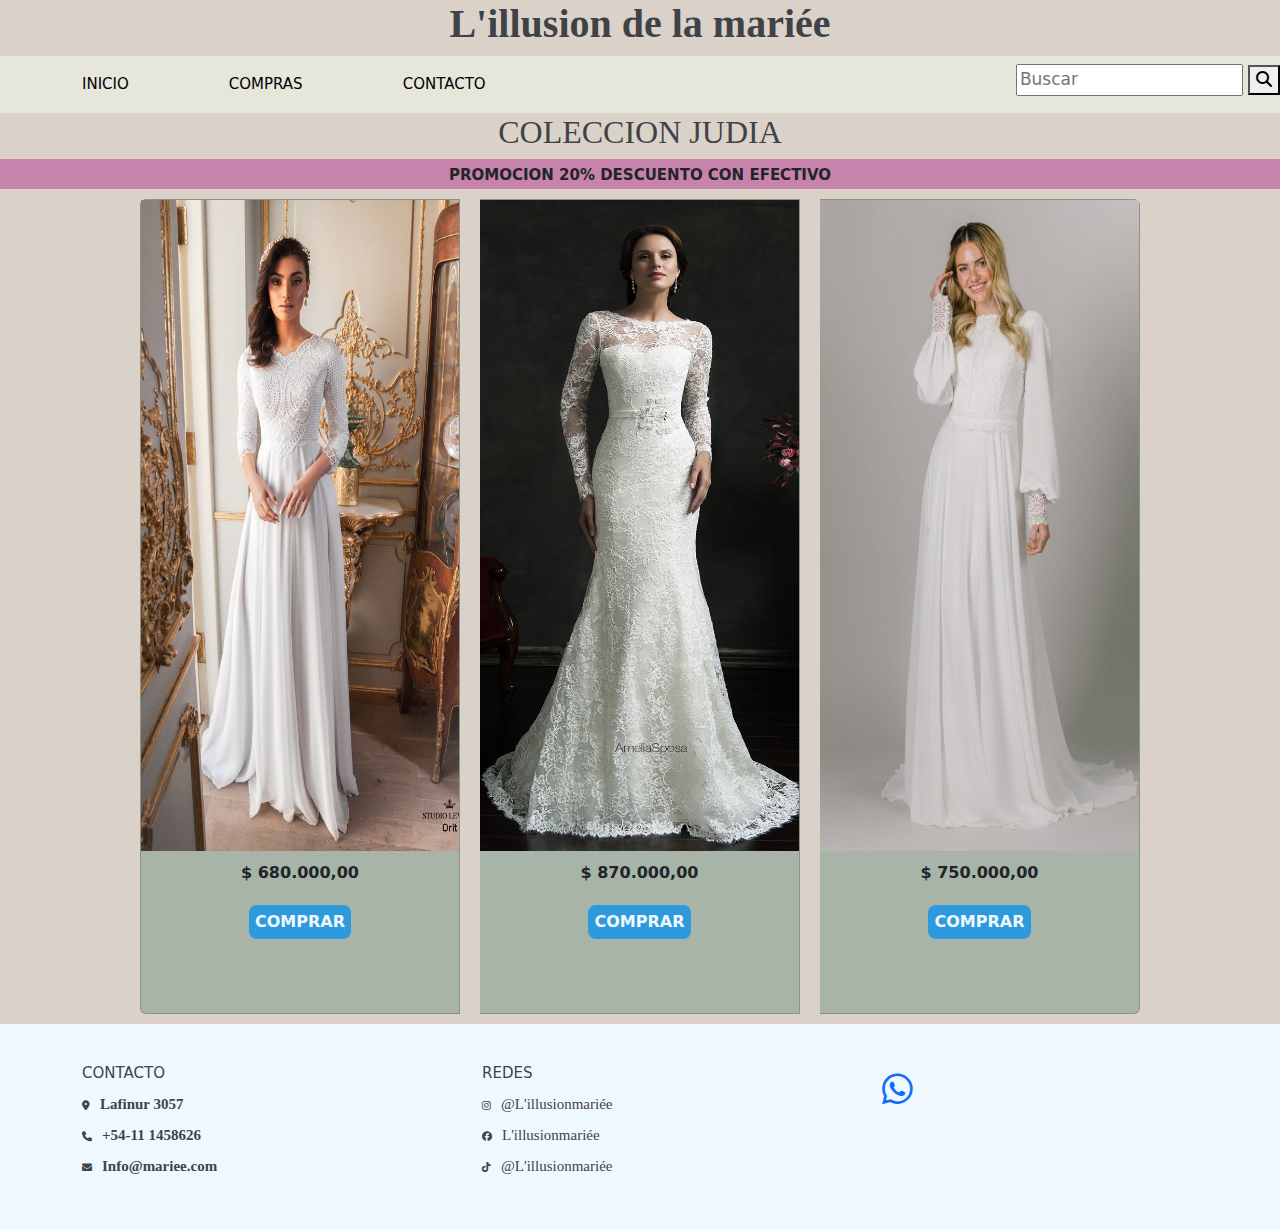
<file: pages2/judia.html>
<!DOCTYPE html>
<html lang="en">
      <head>
        <meta charset="UTF-8" />
        <meta name="viewport" content="width=device-width, initial-scale=1.0" />
        <meta name="title" content="L'illusion de la mariée">
        <meta name="description" content="Coleccion vestidos de novia judia">
        <meta name="keywords" content="Coleccion vestidos de novia judia,novias judias">
        <meta name="language" content="Spanish">
        <link rel="icon" type="image/png" href="../imag/bride.png">
        <title>L'illusion de la mariée</title>
        <link href="https://cdn.jsdelivr.net/npm/bootstrap@5.3.3/dist/css/bootstrap.min.css" rel="stylesheet" integrity="sha384-QWTKZyjpPEjISv5WaRU9OFeRpok6YctnYmDr5pNlyT2bRjXh0JMhjY6hW+ALEwIH" crossorigin="anonymous">
        <link rel="stylesheet" href="https://cdnjs.cloudflare.com/ajax/libs/font-awesome/6.6.0/css/all.min.css"/>
        <link rel="stylesheet" href="../css/styles.css" />
      </head>
  <body class="bodycontacto"> 
    <header> 
      <h1><strong>L'illusion de la mariée</strong></h1>
      <!--Menu-->
        <nav class="navbar">
                <input type="checkbox" id="check" placeholder="opcioncheck">
                <label for="check" class="cb">
                  <i class="fa fa-bars" aria-hidden="true"></i>
                </label>
            <ul class="nav-links">
              <li><a href="../index.html">INICIO</a></li>
              <li><a href="../pages/compras.html">COMPRAS</a></li>
              <li><a href="../pages/contacto.html">CONTACTO</a></li>
            </ul>
              <form class="bt" action="">
                <input type="email" name="" id="" placeholder="Buscar">
                  <button type="submit">
                    <i class="fa-solid fa-magnifying-glass"></i>
                  </button>
              </form>
        </nav>
<!-- Fin Menu-->
    </header> 
  <main>
      <h2 class="contacto">COLECCION JUDIA</h2>
    <!--INICIO CARDS-->
              <div class="cuadrado"><strong>PROMOCION 20% DESCUENTO CON EFECTIVO</strong></div>
              <div class="card-group">
                <div class="card">
                  <img src="../imag/NJUD1.jpg"  width="100%" height="80%" class="cimg2" alt="Coleccion novia judia 1">
                    <div class="card-body">
                      <div>
                        <p><strong> $ 680.000,00</strong></p>
                          <button class="btn px-12 py-1 fs-6 mt-1"><strong>COMPRAR</strong></button>
                      </div>
                    </div>
                </div>
                <div class="card">
                  <img src="../imag/NJUD2.jpg"  width="100%" height="80%" class="cimg2" alt="Coleccion novia judia 2">
                    <div class="card-body">
                      <div>
                        <p><strong> $ 870.000,00</strong></p>
                          <button class="btn px-12 py-1 fs-6 mt-1"><strong>COMPRAR</strong></button>
                      </div>
                    </div>
                </div>
                <div class="card">
                  <img src="../imag/NJUD3.jpg"  width="100%" height="80%" class="cimg2" alt="Coleccion novia judia 3">
                    <div class="card-body">
                      <div>
                        <p><strong> $ 750.000,00</strong></p>
                          <button class="btn px-12 py-1 fs-6 mt-1"><strong>COMPRAR</strong></button>
                      </div>
                    </div>
                </div>
              </div>
  </main>
<!--FIN CARDS-->
<!--FOOTER-->
    <footer class="footer">
      <div class="container">
        <div class="footer-icon">
          <div class="icon">
            <h6>CONTACTO</h6>
                <a href="#"><i class="fa-solid fa-location-dot"><label class="label">Lafinur 3057</label></i></a>
                <a href="#"><i class="fa-solid fa-phone"><label class="label"> +54-11 1458626</label> </i></a>
                <a href="#"><i class="fa-solid fa-envelope"><label class="label"> Info@mariee.com</label></i></a>
          </div>
          <div class="icon">
            <h6>REDES</h6>
                <a href="#"><i class="fa-brands fa-instagram"><label class="label"> @L'illusionmariée </label></i></a>
                <a href="#"><i class="fa-brands fa-facebook"><label class="label">  L'illusionmariée</label></i></a>
                <a href="#"><i class="fa-brands fa-tiktok""><label class="label">  @L'illusionmariée</label></i></a>
          </div>
          <div class="icon-whatsapp">
                <a href="#"><i class="fa-brands fa-whatsapp"></i></a>
          </div>
        </div>
      </div>
    </footer>  
     <!--FIN FOOTER-->
    <script src="https://cdn.jsdelivr.net/npm/bootstrap@5.3.3/dist/js/bootstrap.min.js" integrity="sha384-0pUGZvbkm6XF6gxjEnlmuGrJXVbNuzT9qBBavbLwCsOGabYfZo0T0to5eqruptLy" crossorigin="anonymous"></script>
  </body>
</html>
</file>
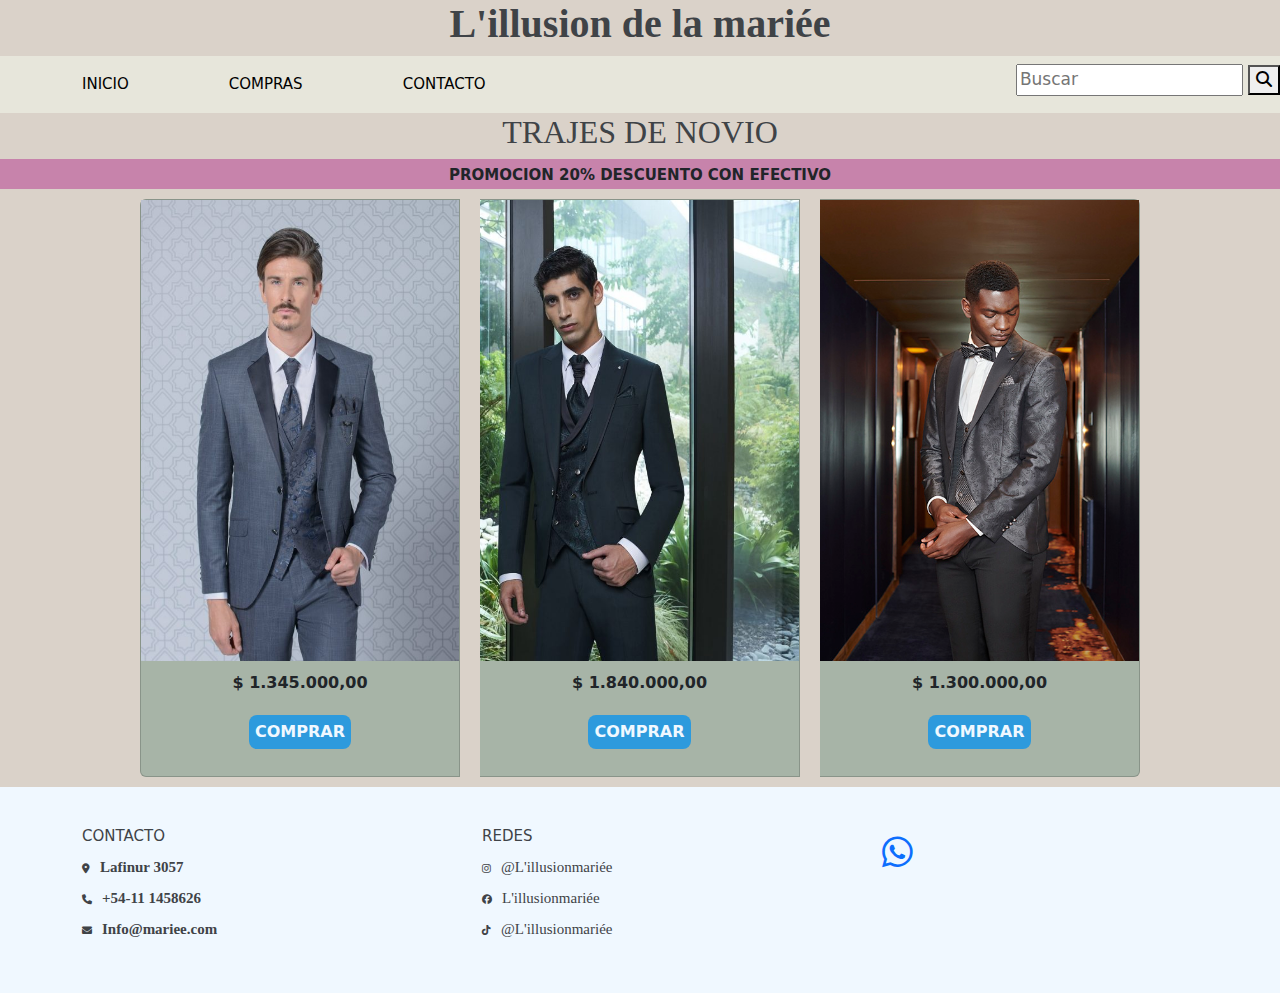
<file: pages2/novio.html>
<!DOCTYPE html>
<html lang="en">
      <head>
        <meta charset="UTF-8" />
        <meta name="viewport" content="width=device-width, initial-scale=1.0" />
        <meta name="title" content="L'illusion de la mariée">
        <meta name="description" content="Coleccion trajes de novio">
        <meta name="keywords" content="trajes de novio,vestimenta novio">
        <meta name="language" content="Spanish">
        <link rel="icon" type="image/png" href="../imag/bride.png">
        <title>L'illusion de la mariée</title>
        <link href="https://cdn.jsdelivr.net/npm/bootstrap@5.3.3/dist/css/bootstrap.min.css" rel="stylesheet" integrity="sha384-QWTKZyjpPEjISv5WaRU9OFeRpok6YctnYmDr5pNlyT2bRjXh0JMhjY6hW+ALEwIH" crossorigin="anonymous">
        <link rel="stylesheet" href="https://cdnjs.cloudflare.com/ajax/libs/font-awesome/6.6.0/css/all.min.css"/>
        <link rel="stylesheet" href="../css/styles.css" />
      </head>
  <body class="bodycontacto"> 
    <header> 
      <h1><strong>L'illusion de la mariée</strong></h1>
      <!--Menu-->
        <nav class="navbar">
                <input type="checkbox" id="check" placeholder="opcioncheck">
                <label for="check" class="cb">
                  <i class="fa fa-bars" aria-hidden="true"></i>
                </label>
            <ul class="nav-links">
              <li><a href="../index.html">INICIO</a></li>
              <li><a href="../pages/compras.html">COMPRAS</a></li>
              <li><a href="../pages/contacto.html">CONTACTO</a></li>
            </ul>
              <form class="bt" action="">
                <input type="email" name="" id="" placeholder="Buscar">
                  <button type="submit">
                    <i class="fa-solid fa-magnifying-glass"></i>
                  </button>
              </form>
        </nav>
<!-- Fin Menu-->
    </header> 
  <main>
      <h2 class="contacto">TRAJES DE NOVIO</h2>
    <!--INICIO CARDS-->
              <div class="cuadrado"><strong>PROMOCION 20% DESCUENTO CON EFECTIVO</strong></div>
              <div class="card-group">
                <div class="card">
                  <img src="../imag/TRANO1.jpg"  width="100%" height="80%" class="cimg2" alt="Coleccion trajes novios 1">
                    <div class="card-body">
                      <div>
                        <p><strong> $ 1.345.000,00</strong></p>
                          <button class="btn px-12 py-1 fs-6 mt-1"><strong>COMPRAR</strong></button>
                      </div>
                    </div>
                </div>
                <div class="card">
                  <img src="../imag/TRANO2.jpg"  width="100%" height="80%" class="cimg2" alt="Coleccion trajes novios 2">
                    <div class="card-body">
                      <div>
                        <p><strong> $ 1.840.000,00</strong></p>
                          <button class="btn px-12 py-1 fs-6 mt-1"><strong>COMPRAR</strong></button>
                      </div>
                    </div>
                </div>
                <div class="card">
                  <img src="../imag/TRANO3.jpg"  width="100%" height="80%" class="cimg2" alt="Coleccion trajes novios 3">
                    <div class="card-body">
                      <div>
                        <p><strong> $ 1.300.000,00</strong></p>
                          <button class="btn px-12 py-1 fs-6 mt-1"><strong>COMPRAR</strong></button>
                      </div>
                    </div>
                </div>
              </div>
  </main>
<!--FIN CARDS-->
<!--FOOTER-->
    <footer class="footer">
      <div class="container">
        <div class="footer-icon">
          <div class="icon">
            <h6>CONTACTO</h6>
            <a href="#"><i class="fa-solid fa-location-dot"><label class="label">Lafinur 3057</label></i></a>
            <a href="#"><i class="fa-solid fa-phone"><label class="label"> +54-11 1458626</label> </i></a>
            <a href="#"><i class="fa-solid fa-envelope"><label class="label"> Info@mariee.com</label></i></a>
          </div>
          <div class="icon">
            <h6>REDES</h6>
            <a href="#"><i class="fa-brands fa-instagram"><label class="label"> @L'illusionmariée </label></i></a>
            <a href="#"><i class="fa-brands fa-facebook"><label class="label">  L'illusionmariée</label></i></a>
            <a href="#"><i class="fa-brands fa-tiktok""><label class="label">  @L'illusionmariée</label></i></a>
          </div>
          <div class="icon-whatsapp">
                <a href="#"><i class="fa-brands fa-whatsapp"></i></a>
          </div>
        </div>
      </div>
    </footer>  
     <!--FIN FOOTER-->
    <script src="https://cdn.jsdelivr.net/npm/bootstrap@5.3.3/dist/js/bootstrap.min.js" integrity="sha384-0pUGZvbkm6XF6gxjEnlmuGrJXVbNuzT9qBBavbLwCsOGabYfZo0T0to5eqruptLy" crossorigin="anonymous"></script>
  </body>
</html>
</file>
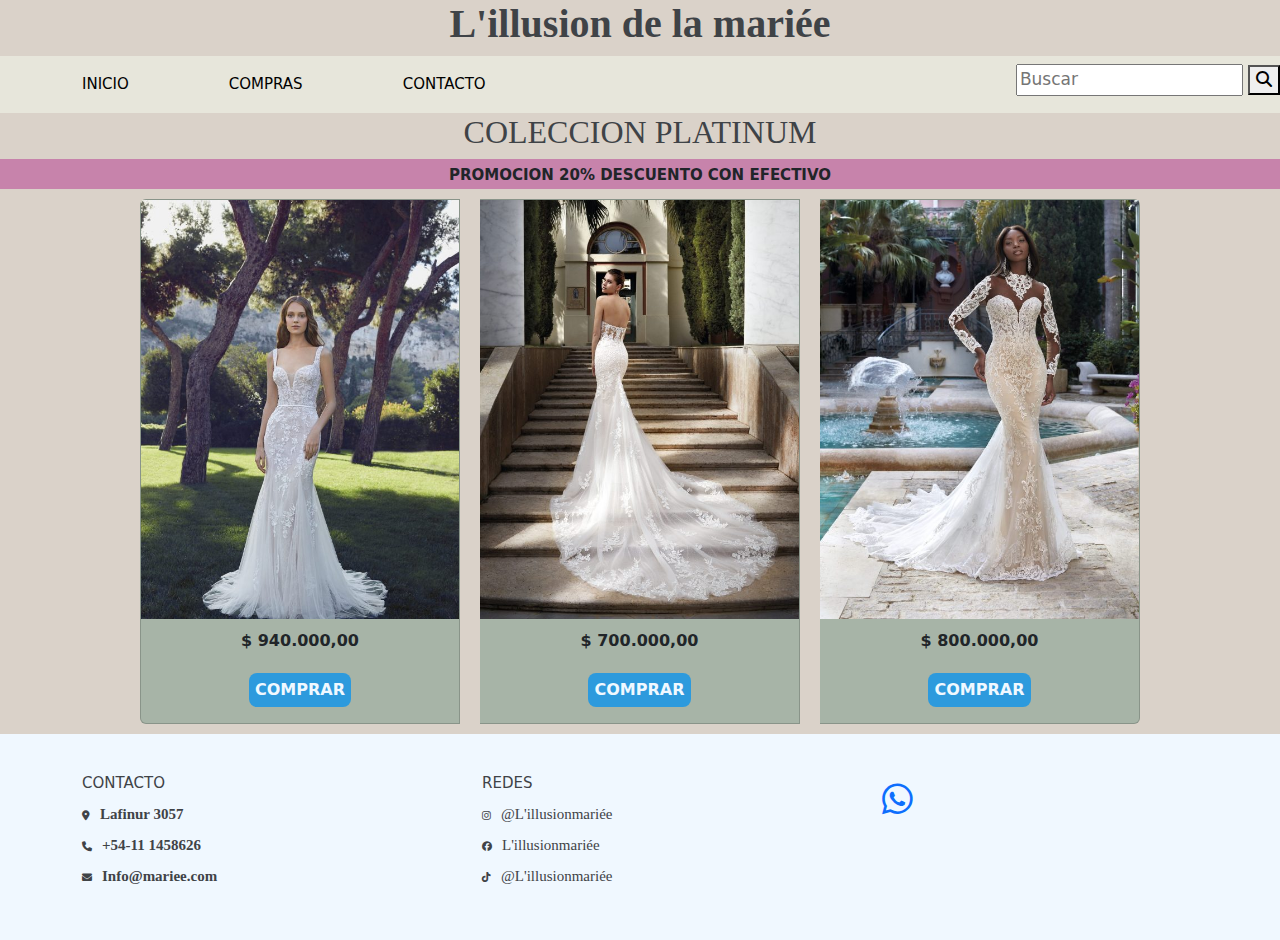
<file: pages2/platinum.html>
<!DOCTYPE html>
<html lang="en">
      <head>
        <meta charset="UTF-8" />
        <meta name="viewport" content="width=device-width, initial-scale=1.0" />
        <meta name="title" content="L'illusion de la mariée">
        <meta name="description" content="Coleccion vestidos de novia Platinum">
        <meta name="keywords" content="Coleccion Platinum,vestidos de novia Platinum">
        <meta name="language" content="Spanish">
        <link rel="icon" type="image/png" href="../imag/bride.png">
        <title>L'illusion de la mariée</title>
        <link href="https://cdn.jsdelivr.net/npm/bootstrap@5.3.3/dist/css/bootstrap.min.css" rel="stylesheet" integrity="sha384-QWTKZyjpPEjISv5WaRU9OFeRpok6YctnYmDr5pNlyT2bRjXh0JMhjY6hW+ALEwIH" crossorigin="anonymous">
        <link rel="stylesheet" href="https://cdnjs.cloudflare.com/ajax/libs/font-awesome/6.6.0/css/all.min.css"/>
        <link rel="stylesheet" href="../css/styles.css" />
      </head>
  <body class="bodycontacto"> 
    <header> 
      <h1><strong>L'illusion de la mariée</strong></h1>
      <!--Menu-->
        <nav class="navbar">
                <input type="checkbox" id="check" placeholder="opcioncheck">
                <label for="check" class="cb">
                  <i class="fa fa-bars" aria-hidden="true"></i>
                </label>
            <ul class="nav-links">
              <li><a href="../index.html">INICIO</a></li>
              <li><a href="../pages/compras.html">COMPRAS</a></li>
              <li><a href="../pages/contacto.html">CONTACTO</a></li>
            </ul>
              <form class="bt" action="">
                <input type="email" name="" id="" placeholder="Buscar">
                  <button type="submit">
                    <i class="fa-solid fa-magnifying-glass"></i>
                  </button>
              </form>
        </nav>
<!-- Fin Menu-->
    </header> 
  <main>
      <h2 class="contacto">COLECCION PLATINUM</h2>
    <!--INICIO CARDS-->
              <div class="cuadrado"><strong>PROMOCION 20% DESCUENTO CON EFECTIVO</strong></div>
              <div class="card-group">
                <div class="card">
                  <img src="../imag/NPLA1.jpg"  width="100%" height="80%" class="cimg2" alt="Coleccion novia Platinum 1">
                    <div class="card-body">
                      <div>
                        <p><strong> $ 940.000,00</strong></p>
                          <button class="btn px-12 py-1 fs-6 mt-1"><strong>COMPRAR</strong></button>
                      </div>
                    </div>
                </div>
                <div class="card">
                  <img src="../imag/NPLA2.jpg"  width="100%" height="80%" class="cimg2" alt="Coleccion novia Platinum 2">
                    <div class="card-body">
                      <div>
                        <p><strong> $ 700.000,00</strong></p>
                          <button class="btn px-12 py-1 fs-6 mt-1"><strong>COMPRAR</strong></button>
                      </div>
                    </div>
                </div>
                <div class="card">
                  <img src="../imag/NPLA3.jpg"  width="100%" height="80%" class="cimg2" alt="Coleccion novia Platinum 3">
                    <div class="card-body">
                      <div>
                        <p><strong> $ 800.000,00</strong></p>
                          <button class="btn px-12 py-1 fs-6 mt-1"><strong>COMPRAR</strong></button>
                      </div>
                    </div>
                </div>
              </div>
  </main>
<!--FIN CARDS-->
<!--FOOTER-->
    <footer class="footer">
      <div class="container">
        <div class="footer-icon">
          <div class="icon">
            <h6>CONTACTO</h6>
                <a href="#"><i class="fa-solid fa-location-dot"><label class="label">Lafinur 3057</label></i></a>
                <a href="#"><i class="fa-solid fa-phone"><label class="label"> +54-11 1458626</label> </i></a>
                <a href="#"><i class="fa-solid fa-envelope"><label class="label"> Info@mariee.com</label></i></a>
          </div>
          <div class="icon">
            <h6>REDES</h6>
                <a href="#"><i class="fa-brands fa-instagram"><label class="label"> @L'illusionmariée </label></i></a>
                <a href="#"><i class="fa-brands fa-facebook"><label class="label">  L'illusionmariée</label></i></a>
                <a href="#"><i class="fa-brands fa-tiktok""><label class="label">  @L'illusionmariée</label></i></a>
          </div>
          <div class="icon-whatsapp">
                <a href="#"><i class="fa-brands fa-whatsapp"></i></a>
          </div>
        </div>
      </div>
    </footer>  
     <!--FIN FOOTER-->
    <script src="https://cdn.jsdelivr.net/npm/bootstrap@5.3.3/dist/js/bootstrap.min.js" integrity="sha384-0pUGZvbkm6XF6gxjEnlmuGrJXVbNuzT9qBBavbLwCsOGabYfZo0T0to5eqruptLy" crossorigin="anonymous"></script>
  </body>
</html>
</file>
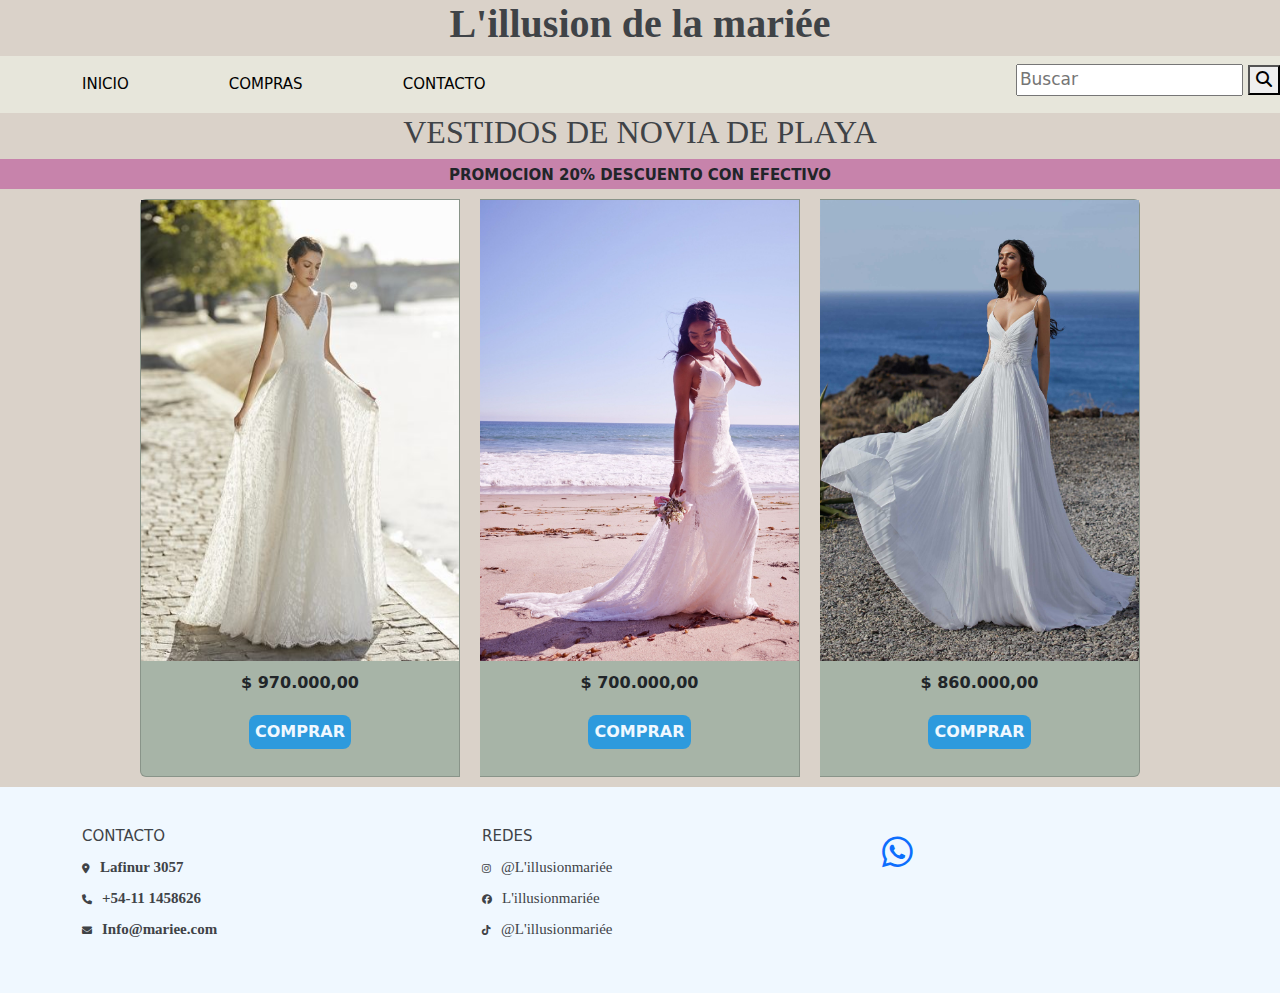
<file: pages2/playa.html>
<!DOCTYPE html>
<html lang="en">
      <head>
        <meta charset="UTF-8" />
        <meta name="viewport" content="width=device-width, initial-scale=1.0" />
        <meta name="title" content="L'illusion de la mariée">
        <meta name="description" content="Coleccion vestidos de novia playa">
        <meta name="keywords" content="Coleccion vestidos playa,vestidos de novia playa,novias playa">
        <meta name="language" content="Spanish">
        <link rel="icon" type="image/png" href="../imag/bride.png">
        <title>L'illusion de la mariée</title>
        <link href="https://cdn.jsdelivr.net/npm/bootstrap@5.3.3/dist/css/bootstrap.min.css" rel="stylesheet" integrity="sha384-QWTKZyjpPEjISv5WaRU9OFeRpok6YctnYmDr5pNlyT2bRjXh0JMhjY6hW+ALEwIH" crossorigin="anonymous">
        <link rel="stylesheet" href="https://cdnjs.cloudflare.com/ajax/libs/font-awesome/6.6.0/css/all.min.css"/>
        <link rel="stylesheet" href="../css/styles.css" />
      </head>
  <body class="bodycontacto"> 
    <header> 
      <h1><strong>L'illusion de la mariée</strong></h1>
      <!--Menu-->
        <nav class="navbar">
                <input type="checkbox" id="check" placeholder="opcioncheck">
                <label for="check" class="cb">
                  <i class="fa fa-bars" aria-hidden="true"></i>
                </label>
            <ul class="nav-links">
              <li><a href="../index.html">INICIO</a></li>
              <li><a href="../pages/compras.html">COMPRAS</a></li>
              <li><a href="../pages/contacto.html">CONTACTO</a></li>
            </ul>
              <form class="bt" action="">
                <input type="email" name="" id="" placeholder="Buscar">
                  <button type="submit">
                    <i class="fa-solid fa-magnifying-glass"></i>
                  </button>
              </form>
        </nav>
<!-- Fin Menu-->
    </header> 
  <main>
    <h2 class="contacto">VESTIDOS DE NOVIA DE PLAYA</h2>
    
    <!--INICIO CARDS-->
        <div class="cuadrado"><strong>PROMOCION 20% DESCUENTO CON EFECTIVO</strong></div>
              <div class="card-group">
                <div class="card">
                  <img src="../imag/NPLAYA1.jpg"  width="100%" height="80%" class="cimg2" alt="Coleccion novia Playa 1">
                    <div class="card-body">
                      <div>
                        <p><strong> $ 970.000,00</strong></p>
                          <button class="btn px-12 py-1 fs-6 mt-1"><strong>COMPRAR</strong></button>
                      </div>
                    </div>
                </div>
                <div class="card">
                  <img src="../imag/NPLAYA2.jpg"  width="100%" height="80%" class="cimg2" alt="Coleccion novia Playa 2">
                    <div class="card-body">
                      <div>
                        <p><strong> $ 700.000,00</strong></p>
                          <button class="btn px-12 py-1 fs-6 mt-1"><strong>COMPRAR</strong></button>
                      </div>
                    </div>
                </div>
                <div class="card">
                  <img src="../imag/NPLAYA3.jpg"  width="100%" height="80%" class="cimg2" alt="Coleccion novia Playa 3">
                    <div class="card-body">
                      <div>
                        <p><strong> $ 860.000,00</strong></p>
                          <button class="btn px-12 py-1 fs-6 mt-1"><strong>COMPRAR</strong></button>
                      </div>
                    </div>
                </div>
              </div>
              
  </main>
<!--FIN CARDS-->
<!--FOOTER-->
    <footer class="footer">
      <div class="container">
        <div class="footer-icon">
          <div class="icon">
            <h6>CONTACTO</h6>
            <a href="#"><i class="fa-solid fa-location-dot"><label class="label">Lafinur 3057</label></i></a>
            <a href="#"><i class="fa-solid fa-phone"><label class="label"> +54-11 1458626</label> </i></a>
            <a href="#"><i class="fa-solid fa-envelope"><label class="label"> Info@mariee.com</label></i></a>
          </div>
          <div class="icon">
            <h6>REDES</h6>
            <a href="#"><i class="fa-brands fa-instagram"><label class="label"> @L'illusionmariée </label></i></a>
            <a href="#"><i class="fa-brands fa-facebook"><label class="label">  L'illusionmariée</label></i></a>
            <a href="#"><i class="fa-brands fa-tiktok""><label class="label">  @L'illusionmariée</label></i></a>
          </div>
          <div class="icon-whatsapp">
                <a href="#"><i class="fa-brands fa-whatsapp"></i></a>
          </div>
        </div>
      </div>
    </footer>  
     <!--FIN FOOTER-->
    <script src="https://cdn.jsdelivr.net/npm/bootstrap@5.3.3/dist/js/bootstrap.min.js" integrity="sha384-0pUGZvbkm6XF6gxjEnlmuGrJXVbNuzT9qBBavbLwCsOGabYfZo0T0to5eqruptLy" crossorigin="anonymous"></script>
  </body>
</html>
</file>
<file: css/styles.css>
.botoncard, .card1 .card-body1 .btn, .card2 .card-body1 .btn, .card-group .card .card-body .btn {
  background-color: rgb(45, 154, 221);
  color: aliceblue;
  display: flexbox;
  padding: 5px;
  text-align: center;
  text-decoration: none;
  margin-top: 5px;
  border-radius: 8px;
  align-items: center;
}

body {
  background-color: rgb(218, 210, 201);
  margin: 0;
  padding: 0;
}

h1, h4, h5, h2 {
  text-align: center;
  font-family: "Arima", serif;
  font-optical-sizing: auto;
  color: rgb(63, 67, 71);
  background-color: rgb(218, 210, 201);
}

h4, h5 {
  color: black;
  background-color: rgb(167, 180, 167);
}

.label {
  font-family: "Arima", serif;
  font-size: 15px;
  margin-left: 10px;
}

.footer {
  padding: 40px 20px 40px 20px;
  background-color: aliceblue;
}
.footer .container .footer-icon {
  display: flex;
}
.footer .container .footer-icon .icon {
  width: 400px;
}
.footer .container .footer-icon .icon h6 {
  font-size: 15px;
  color: rgb(63, 67, 71);
  text-transform: uppercase;
  margin-bottom: 15px;
}
.footer .container .footer-icon .icon a {
  font-size: 10px;
  color: rgb(63, 67, 71);
  margin-bottom: 15px;
  display: block;
  padding-right: 10px;
}
.footer .container .footer-icon .icon-whatsapp {
  font-size: 35px;
  color: rgb(63, 67, 71);
  margin-bottom: 15px;
  display: block;
}

.nav-links {
  list-style: none;
  padding: 5;
  margin: 0;
  display: flex;
  transition: all 0.5s ease;
}

.nav-links a {
  text-decoration: none;
  color: black;
  font-size: 15px;
  padding: 10px 50px;
}

.navbar {
  padding: 80px 20 80px 20;
  background-color: rgb(231, 230, 219);
}


.li a.active, li a:hover {
  background: rgb(107, 126, 107);
  transition: -5s;
}

.cb {
  font-size: 30px;
  color: black;
  float: left;
  line-height: 80px;
  margin-right: 40px;
  cursor: pointer;
  display: none;
}

#check {
  display: none;
}

@media (max-width: 480px) {
  .cb {
    display: block;
  }
  
  .nav-links {
    position: fixed;
    width: 100%;
    height: 100hv;
    background: rgb(245, 230, 216);
    top: 60px;
    left: -100%;
    text-align: center;
    transition: all -5s;
    z-index: 1000;
  }
  .nav-links {
    display: block;
    margin: 50px 0;
    line-height: 70px;
  }
  .nav-links {
    font-size: 80px;
  }
  .li a.active, li a:hover {
    background: none;
    color: rgb(218, 152, 165);
  }
  #check:checked ~ .nav-links {
    left: 0;
  }
  .cuadrado{
    width: 40%;
    height: 100%;
    font-size: 10px;
  }
}
.card-group {
  width: 90%;
  max-width: 1000px;
  margin: 10px auto;
}
.card-group .card {
  padding: 0;
  background-color: rgb(167, 180, 167);
  margin-bottom: 10px;
  margin-top: 10px;
}
.card-group .card .card-body {
  padding: 10px 10px;
  text-align: center;
}
.card1, .card2 {
  padding-left: 0px;
  padding-right: 0;
  background-color: rgb(167, 180, 167);
  margin-bottom: 20px;
  margin-top: 20px;
  margin-left: 20px;
  margin-right: 20px;
}
.card1 .card-body1, .card2 .card-body1 {
  padding: 10px 10px;
  text-align: left;
  display: block;
}
.card2 {
  padding-left: 10px;
  align-items: center;
}
.card2 .iconos {
  display: flex;
  padding-left: 30px;
}
.card2 .iconos .i {
  margin-left: 20px;
  margin-top: 20px;
  margin-bottom: 20px;
  margin-right: 5px;
  font-size: 20px;
  padding-top: 200;
  padding-left: 5px;
}
.card2 .card-body2 {
  padding: 10px 10px;
  text-align: center;
}
.card2 .card-body2 .btn1, .card2 .card-body2 .btn2 {
  margin-left: 50px;
  margin-right: 50px;
  margin-top: 20px;
  margin-bottom: 5px;
  padding-left: 15px;
  padding-right: 15px;
  background-color: aqua;
}
.card2 .card-body2 .btn2 {
  background-color: honeydew;
}
.card2 .card-body3 {
  padding: 10px 10px;
  text-align: center;
}

@media screen and (min-width: 480px) {
  .card-group {
    display: grid;
    grid-template-columns: repeat(3, 1fr);
    gap: 20px;
    height: 50%;
  }
  .card-group .card, .card-group .card1, .card-group .card2 {
    margin: 0;
    display: flex;
    flex-direction: column;
  }
  .card-group .card .card-body, .card-group .card .card-body1, .card-group .card .card-body2, .card-group .card .card-body3, .card-group .card1 .card-body, .card-group .card1 .card-body1, .card-group .card1 .card-body2, .card-group .card1 .card-body3, .card-group .card2 .card-body, .card-group .card2 .card-body1, .card-group .card2 .card-body2, .card-group .card2 .card-body3 {
    flex-grow: 1;
    display: flex;
    flex-direction: column;
  }
  .card-group1 {
    display: grid;
    grid-template-columns: repeat(2, 1fr);
    gap: 20px;
    height: 50%;
  }
  .card-group1 .card, .card-group1 .card1, .card-group1 .card2 {
    margin: 0;
    display: flex;
    flex-direction: column;
  }
  .card-group1 .card .card-body, .card-group1 .card .card-body1, .card-group1 .card .card-body2, .card-group1 .card .card-body3, .card-group1 .card1 .card-body, .card-group1 .card1 .card-body1, .card-group1 .card1 .card-body2, .card-group1 .card1 .card-body3, .card-group1 .card2 .card-body, .card-group1 .card2 .card-body1, .card-group1 .card2 .card-body2, .card-group1 .card2 .card-body3 {
    flex-grow: 1;
    display: flex;
    flex-direction: column;
  }
  
}
input, textarea {
  margin-bottom: 9px;
  font-size: 17px;
}
.cuadrado {
  width:100% ;
  height:30px ;
  background: rgb(199, 131, 171);
  animation-name: mianimacion;
  animation-duration: 10s;
  font-size: 15px;
  padding-top: 5px;
  text-align: center;
  }
  @keyframes mianimacion{
  0%{background: rgb(169, 220, 223);}
  10%{background: rgb(223, 46, 134);}
  22%{background: rgb(169, 220, 223);}
  35%{background: rgb(219, 116, 219);}
  50%{background: rgb(118, 140, 214);}
  75%{background: rgb(209, 76, 191);}
  90%{background: rgb(118, 140, 214);}
  100%{background: rgb(223, 46, 134);}
  
  }


  

/*# sourceMappingURL=styles.css.map */
</file>
